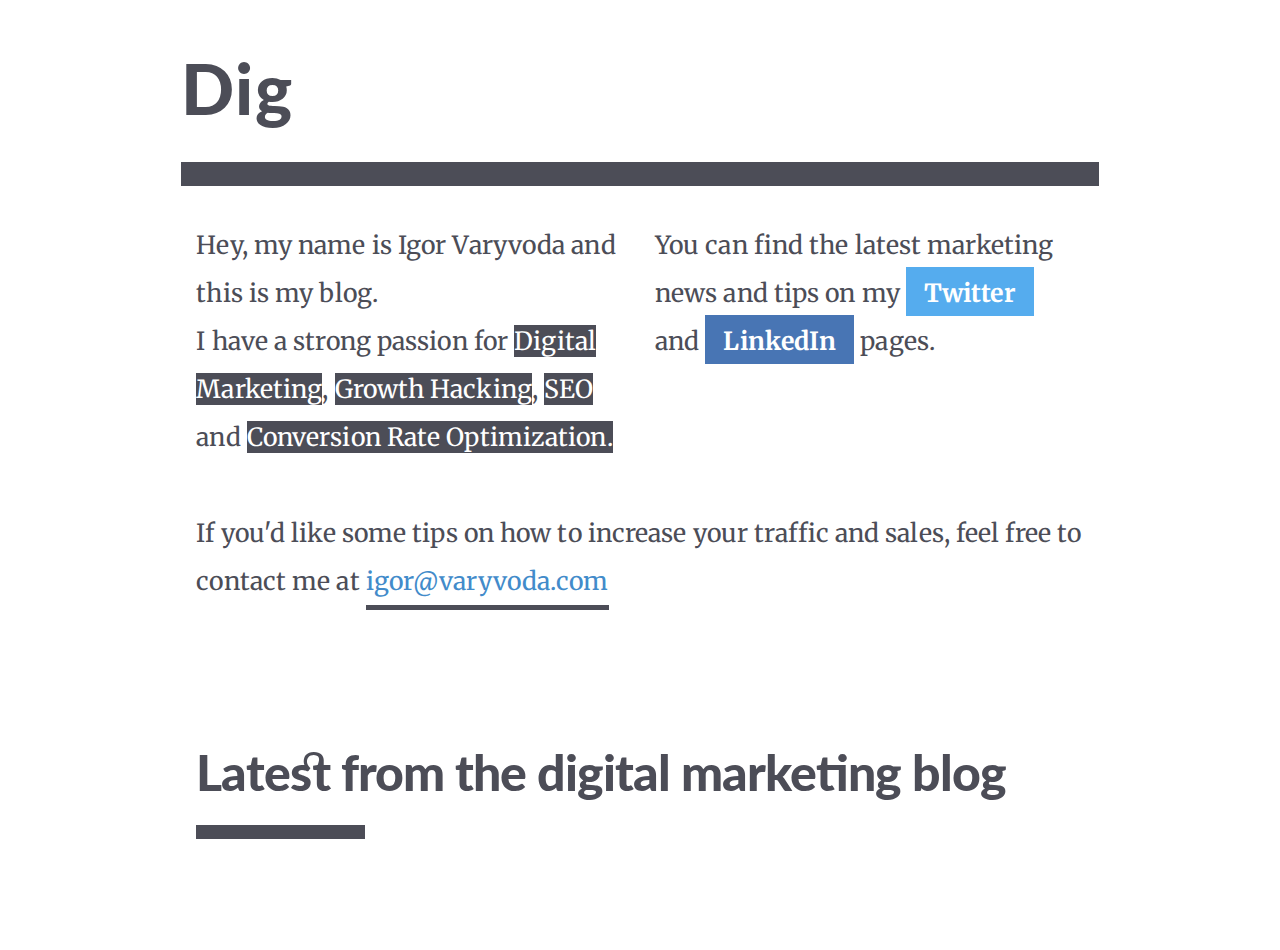
<file: index.html>
<head>
	<meta charset="utf-8">
	<meta http-equiv="X-UA-Compatible" content="IE=edge">

	<title>Digital Marketing Essentials</title>
	<meta name="description" content="Thoughts, stories and ideas.">

	<meta name="HandheldFriendly" content="True">
	<meta name="viewport" content="width=device-width, initial-scale=1.0">

	<link rel="shortcut icon" href="assets/images/favicon.ico?v=bb8ab75943">
	<link rel="apple-touch-icon" sizes="57x57" href="assets/images/icon-57.png?v=bb8ab75943">
	<link rel="apple-touch-icon" sizes="72x72" href="assets/images/icon-72.png?v=bb8ab75943">
	<link rel="apple-touch-icon" sizes="114x114" href="assets/images/icon-114.png?v=bb8ab75943">
	<link rel="apple-touch-icon" sizes="144x144" href="assets/images/icon-144.png?v=bb8ab75943">

	<script src="https://ajax.googleapis.com/ajax/libs/jquery/2.1.3/jquery.min.js"></script>
	<link rel="stylesheet" type="text/css" href="assets/css/screen.css?v=bb8ab75943">
	<link rel="stylesheet" type="text/css" href="assets/css/style-custom.css?v=bb8ab75943">
	<link rel="stylesheet" href="http://cdnjs.cloudflare.com/ajax/libs/animate.css/3.2.0/animate.min.css">
	<link href="http://fonts.googleapis.com/css?family=Lato:300,400,700,900&amp;subset=latin,latin-ext" rel="stylesheet" type="text/css">
	<link href="http://fonts.googleapis.com/css?family=Merriweather:300,400,900,700&amp;subset=latin,latin-ext" rel="stylesheet" type="text/css">
	<link rel="canonical" href="http://varyvoda.com/">
    <meta name="referrer" content="origin">
    
    <meta property="og:site_name" content="Digital Marketing Essentials">
    <meta property="og:type" content="website">
    <meta property="og:title" content="Digital Marketing Essentials">
    <meta property="og:description" content="Thoughts, stories and ideas.">
    <meta property="og:url" content="http://varyvoda.com/">
    
    <meta name="twitter:card" content="summary">
    <meta name="twitter:title" content="Digital Marketing Essentials">
    <meta name="twitter:description" content="Thoughts, stories and ideas.">
    <meta name="twitter:url" content="http://varyvoda.com/">
    
    <script type="application/ld+json">
{
    "@context": "http://schema.org",
    "@type": "Website",
    "publisher": "Digital Marketing Essentials",
    "url": "http://varyvoda.com/",
    "description": "Thoughts, stories and ideas."
}
    </script>

    <meta name="generator" content="Ghost 0.7">
    <link rel="alternate" type="application/rss+xml" title="Digital Marketing Essentials" href="http://varyvoda.com/rss/">
</head>

<body class="home-template">
	<!--[if lt IE 10]>
		<p class="browsehappy">You are using an <strong>outdated</strong> browser. Please <a href="http://browsehappy.com/">upgrade your browser</a> to improve your experience.</p>
	<![endif]-->

	
<div class="container-fluid content fadeIn animated">
	<div class="row">
		<div class="col-lg-12">
			<div class="title-container">
				<h1 class="fadeInDown animated title"></h1>
			</div><!-- /.title -->

			<hr>

			<div class="col-lg-6 padding-right left-column">
				<p>Hey, my name is Igor Varyvoda and this is my blog. <br>I have a strong passion for  <a class="dark" href="tag/digital-marketing/">Digital Marketing</a>, <a class="dark" href="tag/growth-hacking">Growth Hacking</a>, <a class="dark" href="tag/seo/">SEO</a> and <a href="tag/cro/" class="dark">Conversion Rate Optimization.</a></p>
			</div><!-- /.col -->

			<div class="col-lg-6 padding-left right-column">
				<p>You can find the latest marketing news and tips on my <a href="http://twitter.com/chestyle" target="_blank" class="button twitter">Twitter</a> and <a href="https://www.linkedin.com/in/igorvaryvoda" target="_blank" class="button linkedin">LinkedIn</a> pages.</p>
			</div><!-- /.col -->

			<div class="col-lg-12 full-column">
				<p><br>If you'd like some tips on how to increase your traffic and sales, feel free to contact me at  <span class="button underline"><a href="mailto:igor@varyvoda.com">igor@varyvoda.com</a></span></p>
			</div><!-- /.col -->

			<div class="col-lg-12">
				<h2>Latest from the digital marketing blog</h2>
				<hr class="tiny">
			</div><!-- /.col -->
		</div><!-- /.col -->
	</div><!-- /.row -->
</div><!-- /.featured-top -->

<main id="content" class="work" role="main">
	<div class="col-sm-12 no-padding">
			</div><!-- /.col -->
</main>

<script>
	$(function(){
		$(".title").typed({
			strings: ["Digital Marketing Essentials"],
			typeSpeed: 80,
			showCursor: false,
			startDelay: 600
		});
	});
</script>


	

	<!-- Google Analytics -->
	<script>
	(function(i,s,o,g,r,a,m){i['GoogleAnalyticsObject']=r;i[r]=i[r]||function(){
	(i[r].q=i[r].q||[]).push(arguments)},i[r].l=1*new Date();a=s.createElement(o),
	m=s.getElementsByTagName(o)[0];a.async=1;a.src=g;m.parentNode.insertBefore(a,m)
	})(window,document,'script','//www.google-analytics.com/analytics.js','ga');

	ga('create', 'UA-33572265-1', 'auto');
	ga('send', 'pageview');

	</script>
	<!-- End Google Analytics -->

	<script type="text/javascript" src="assets/js/jquery.fitvids.js?v=bb8ab75943"></script>
	<script type="text/javascript" src="assets/js/index.js?v=bb8ab75943"></script>
	<script type="text/javascript" src="assets/js/typed.js?v=bb8ab75943"></script>

</body>
</file>
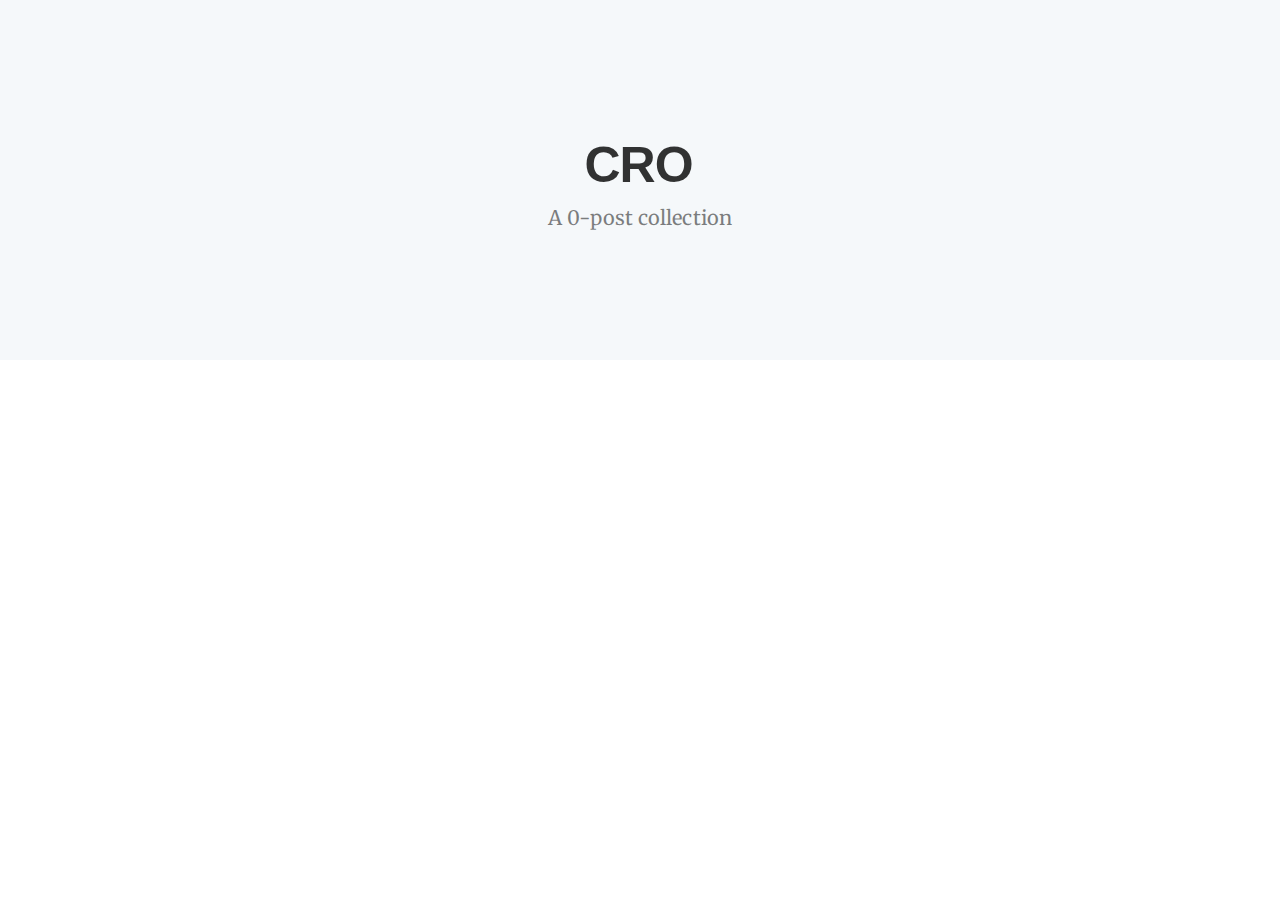
<file: tag/cro/index.html>
<head>
	<meta charset="utf-8">
	<meta http-equiv="X-UA-Compatible" content="IE=edge">

	<title>Conversion Rate Optimization For Beginnners</title>
	<meta name="description" content="">

	<meta name="HandheldFriendly" content="True">
	<meta name="viewport" content="width=device-width, initial-scale=1.0">

	<link rel="shortcut icon" href="../../assets/images/favicon.ico?v=bb8ab75943">
	<link rel="apple-touch-icon" sizes="57x57" href="../../assets/images/icon-57.png?v=bb8ab75943">
	<link rel="apple-touch-icon" sizes="72x72" href="../../assets/images/icon-72.png?v=bb8ab75943">
	<link rel="apple-touch-icon" sizes="114x114" href="../../assets/images/icon-114.png?v=bb8ab75943">
	<link rel="apple-touch-icon" sizes="144x144" href="../../assets/images/icon-144.png?v=bb8ab75943">

	<script src="https://ajax.googleapis.com/ajax/libs/jquery/2.1.3/jquery.min.js"></script>
	<link rel="stylesheet" type="text/css" href="../../assets/css/screen.css?v=bb8ab75943">
	<link rel="stylesheet" type="text/css" href="../../assets/css/style-custom.css?v=bb8ab75943">
	<link rel="stylesheet" href="http://cdnjs.cloudflare.com/ajax/libs/animate.css/3.2.0/animate.min.css">
	<link href="http://fonts.googleapis.com/css?family=Lato:300,400,700,900&amp;subset=latin,latin-ext" rel="stylesheet" type="text/css">
	<link href="http://fonts.googleapis.com/css?family=Merriweather:300,400,900,700&amp;subset=latin,latin-ext" rel="stylesheet" type="text/css">
	<link rel="canonical" href="http://varyvoda.com/tag/cro/">
    <meta name="referrer" content="origin">
    
    <meta property="og:site_name" content="Digital Marketing Essentials">
    <meta property="og:type" content="website">
    <meta property="og:title" content="Conversion Rate Optimization For Beginnners">
    <meta property="og:url" content="http://varyvoda.com/tag/cro/">
    
    <meta name="twitter:card" content="summary">
    <meta name="twitter:title" content="Conversion Rate Optimization For Beginnners">
    <meta name="twitter:url" content="http://varyvoda.com/tag/cro/">
    
    <script type="application/ld+json">
{
    "@context": "http://schema.org",
    "@type": "Series",
    "publisher": "Digital Marketing Essentials",
    "url": "http://varyvoda.com/tag/cro/",
    "name": "CRO"
}
    </script>

    <meta name="generator" content="Ghost 0.7">
    <link rel="alternate" type="application/rss+xml" title="Digital Marketing Essentials" href="http://varyvoda.com/rss/">
</head>

<body class="tag-template tag-cro">
	<!--[if lt IE 10]>
		<p class="browsehappy">You are using an <strong>outdated</strong> browser. Please <a href="http://browsehappy.com/">upgrade your browser</a> to improve your experience.</p>
	<![endif]-->

	
<header class="main-header tag-head no-cover">
    <nav class="main-nav overlay clearfix">
        <a class="back-button icon-arrow-left" href="http://varyvoda.com">Home</a>
        <a class="subscribe-button icon-feed" href="http://varyvoda.com/tag/cro/rss/">CRO</a>
    </nav>
    <div class="vertical">
        <div class="main-header-content inner">
            <h1 class="page-title">CRO</h1>
            <h2 class="page-description">
                    A 0-post collection
            </h2>
        </div>
    </div>
</header>

<main class="content" role="main">

    
</main>


	

	<!-- Google Analytics -->
	<script>
	(function(i,s,o,g,r,a,m){i['GoogleAnalyticsObject']=r;i[r]=i[r]||function(){
	(i[r].q=i[r].q||[]).push(arguments)},i[r].l=1*new Date();a=s.createElement(o),
	m=s.getElementsByTagName(o)[0];a.async=1;a.src=g;m.parentNode.insertBefore(a,m)
	})(window,document,'script','//www.google-analytics.com/analytics.js','ga');

	ga('create', 'UA-33572265-1', 'auto');
	ga('send', 'pageview');

	</script>
	<!-- End Google Analytics -->

	<script type="text/javascript" src="../../assets/js/jquery.fitvids.js?v=bb8ab75943"></script>
	<script type="text/javascript" src="../../assets/js/index.js?v=bb8ab75943"></script>
	<script type="text/javascript" src="../../assets/js/typed.js?v=bb8ab75943"></script>

</body>
</file>
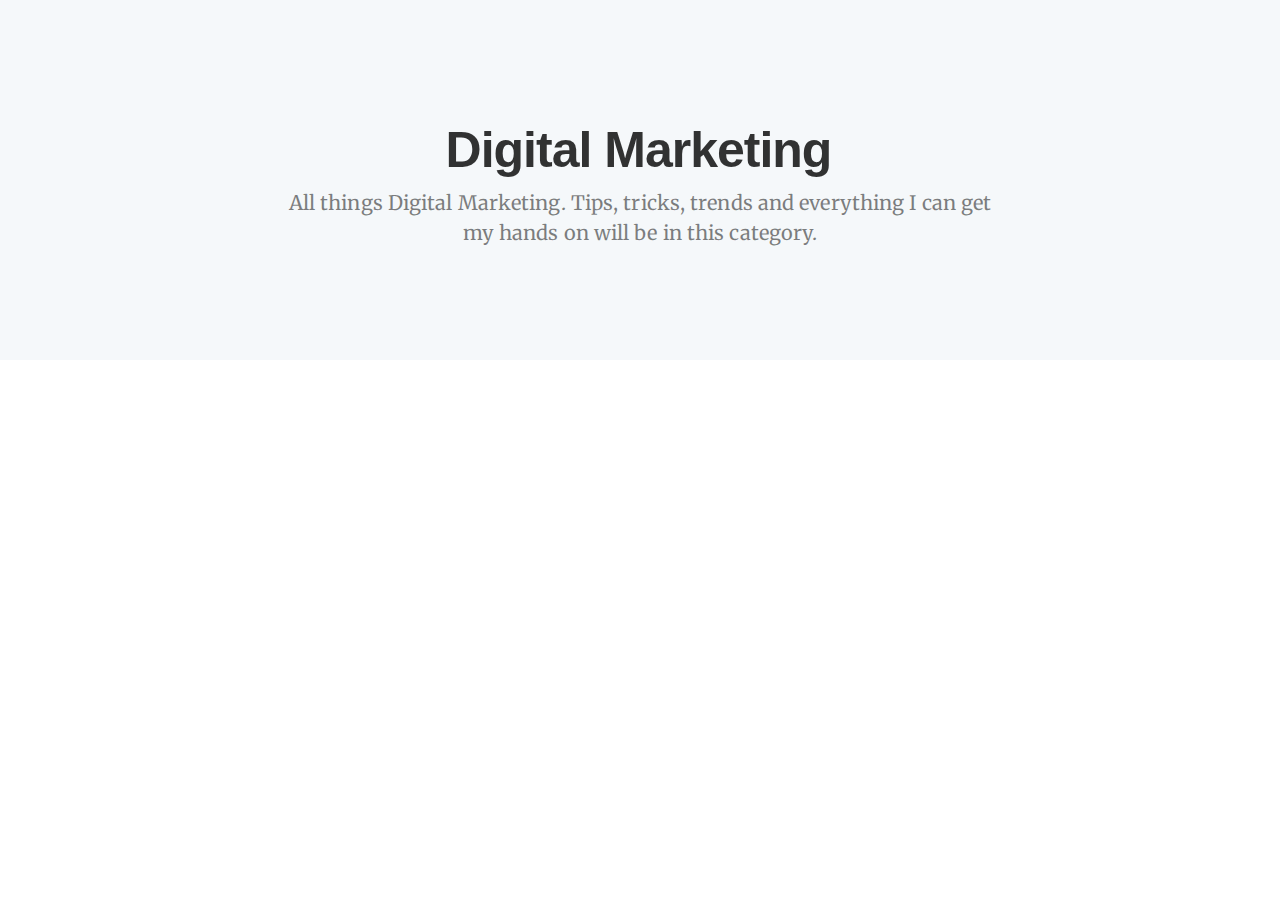
<file: tag/digital-marketing/index.html>
<head>
	<meta charset="utf-8">
	<meta http-equiv="X-UA-Compatible" content="IE=edge">

	<title>Digital Marketing Posts</title>
	<meta name="description" content="">

	<meta name="HandheldFriendly" content="True">
	<meta name="viewport" content="width=device-width, initial-scale=1.0">

	<link rel="shortcut icon" href="../../assets/images/favicon.ico?v=bb8ab75943">
	<link rel="apple-touch-icon" sizes="57x57" href="../../assets/images/icon-57.png?v=bb8ab75943">
	<link rel="apple-touch-icon" sizes="72x72" href="../../assets/images/icon-72.png?v=bb8ab75943">
	<link rel="apple-touch-icon" sizes="114x114" href="../../assets/images/icon-114.png?v=bb8ab75943">
	<link rel="apple-touch-icon" sizes="144x144" href="../../assets/images/icon-144.png?v=bb8ab75943">

	<script src="https://ajax.googleapis.com/ajax/libs/jquery/2.1.3/jquery.min.js"></script>
	<link rel="stylesheet" type="text/css" href="../../assets/css/screen.css?v=bb8ab75943">
	<link rel="stylesheet" type="text/css" href="../../assets/css/style-custom.css?v=bb8ab75943">
	<link rel="stylesheet" href="http://cdnjs.cloudflare.com/ajax/libs/animate.css/3.2.0/animate.min.css">
	<link href="http://fonts.googleapis.com/css?family=Lato:300,400,700,900&amp;subset=latin,latin-ext" rel="stylesheet" type="text/css">
	<link href="http://fonts.googleapis.com/css?family=Merriweather:300,400,900,700&amp;subset=latin,latin-ext" rel="stylesheet" type="text/css">
	<link rel="canonical" href="http://varyvoda.com/tag/digital-marketing/">
    <meta name="referrer" content="origin">
    
    <meta property="og:site_name" content="Digital Marketing Essentials">
    <meta property="og:type" content="website">
    <meta property="og:title" content="Digital Marketing Posts">
    <meta property="og:description" content="All things Digital Marketing. Tips, tricks, trends and everything I can get my hands on will be in this category.">
    <meta property="og:url" content="http://varyvoda.com/tag/digital-marketing/">
    
    <meta name="twitter:card" content="summary">
    <meta name="twitter:title" content="Digital Marketing Posts">
    <meta name="twitter:description" content="All things Digital Marketing. Tips, tricks, trends and everything I can get my hands on will be in this category.">
    <meta name="twitter:url" content="http://varyvoda.com/tag/digital-marketing/">
    
    <script type="application/ld+json">
{
    "@context": "http://schema.org",
    "@type": "Series",
    "publisher": "Digital Marketing Essentials",
    "url": "http://varyvoda.com/tag/digital-marketing/",
    "name": "Digital Marketing",
    "description": "All things Digital Marketing. Tips, tricks, trends and everything I can get my hands on will be in this category."
}
    </script>

    <meta name="generator" content="Ghost 0.7">
    <link rel="alternate" type="application/rss+xml" title="Digital Marketing Essentials" href="http://varyvoda.com/rss/">
</head>

<body class="tag-template tag-digital-marketing">
	<!--[if lt IE 10]>
		<p class="browsehappy">You are using an <strong>outdated</strong> browser. Please <a href="http://browsehappy.com/">upgrade your browser</a> to improve your experience.</p>
	<![endif]-->

	
<header class="main-header tag-head no-cover">
    <nav class="main-nav overlay clearfix">
        <a class="back-button icon-arrow-left" href="http://varyvoda.com">Home</a>
        <a class="subscribe-button icon-feed" href="http://varyvoda.com/tag/digital-marketing/rss/">Digital Marketing</a>
    </nav>
    <div class="vertical">
        <div class="main-header-content inner">
            <h1 class="page-title">Digital Marketing</h1>
            <h2 class="page-description">
                    All things Digital Marketing. Tips, tricks, trends and everything I can get my hands on will be in this category.
            </h2>
        </div>
    </div>
</header>

<main class="content" role="main">

    
</main>


	

	<!-- Google Analytics -->
	<script>
	(function(i,s,o,g,r,a,m){i['GoogleAnalyticsObject']=r;i[r]=i[r]||function(){
	(i[r].q=i[r].q||[]).push(arguments)},i[r].l=1*new Date();a=s.createElement(o),
	m=s.getElementsByTagName(o)[0];a.async=1;a.src=g;m.parentNode.insertBefore(a,m)
	})(window,document,'script','//www.google-analytics.com/analytics.js','ga');

	ga('create', 'UA-33572265-1', 'auto');
	ga('send', 'pageview');

	</script>
	<!-- End Google Analytics -->

	<script type="text/javascript" src="../../assets/js/jquery.fitvids.js?v=bb8ab75943"></script>
	<script type="text/javascript" src="../../assets/js/index.js?v=bb8ab75943"></script>
	<script type="text/javascript" src="../../assets/js/typed.js?v=bb8ab75943"></script>

</body>
</file>
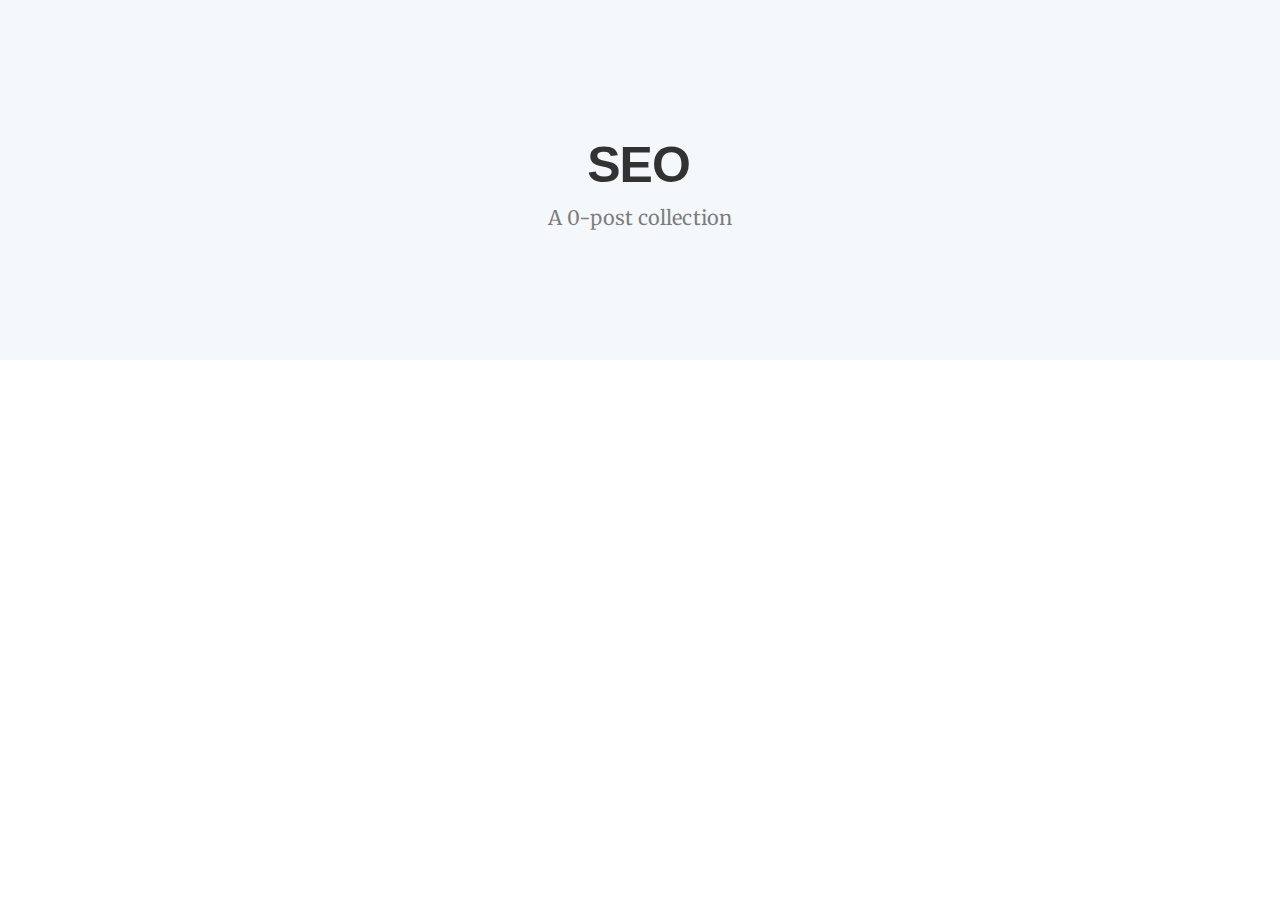
<file: tag/seo/index.html>
<head>
	<meta charset="utf-8">
	<meta http-equiv="X-UA-Compatible" content="IE=edge">

	<title>SEO tips and tricks for beginners</title>
	<meta name="description" content="Generate thousands of organic visitors in no time.">

	<meta name="HandheldFriendly" content="True">
	<meta name="viewport" content="width=device-width, initial-scale=1.0">

	<link rel="shortcut icon" href="../../assets/images/favicon.ico?v=bb8ab75943">
	<link rel="apple-touch-icon" sizes="57x57" href="../../assets/images/icon-57.png?v=bb8ab75943">
	<link rel="apple-touch-icon" sizes="72x72" href="../../assets/images/icon-72.png?v=bb8ab75943">
	<link rel="apple-touch-icon" sizes="114x114" href="../../assets/images/icon-114.png?v=bb8ab75943">
	<link rel="apple-touch-icon" sizes="144x144" href="../../assets/images/icon-144.png?v=bb8ab75943">

	<script src="https://ajax.googleapis.com/ajax/libs/jquery/2.1.3/jquery.min.js"></script>
	<link rel="stylesheet" type="text/css" href="../../assets/css/screen.css?v=bb8ab75943">
	<link rel="stylesheet" type="text/css" href="../../assets/css/style-custom.css?v=bb8ab75943">
	<link rel="stylesheet" href="http://cdnjs.cloudflare.com/ajax/libs/animate.css/3.2.0/animate.min.css">
	<link href="http://fonts.googleapis.com/css?family=Lato:300,400,700,900&amp;subset=latin,latin-ext" rel="stylesheet" type="text/css">
	<link href="http://fonts.googleapis.com/css?family=Merriweather:300,400,900,700&amp;subset=latin,latin-ext" rel="stylesheet" type="text/css">
	<link rel="canonical" href="http://varyvoda.com/tag/seo/">
    <meta name="referrer" content="origin">
    
    <meta property="og:site_name" content="Digital Marketing Essentials">
    <meta property="og:type" content="website">
    <meta property="og:title" content="SEO tips and tricks for beginners">
    <meta property="og:description" content="Generate thousands of organic visitors in no time.">
    <meta property="og:url" content="http://varyvoda.com/tag/seo/">
    
    <meta name="twitter:card" content="summary">
    <meta name="twitter:title" content="SEO tips and tricks for beginners">
    <meta name="twitter:description" content="Generate thousands of organic visitors in no time.">
    <meta name="twitter:url" content="http://varyvoda.com/tag/seo/">
    
    <script type="application/ld+json">
{
    "@context": "http://schema.org",
    "@type": "Series",
    "publisher": "Digital Marketing Essentials",
    "url": "http://varyvoda.com/tag/seo/",
    "name": "SEO",
    "description": "Generate thousands of organic visitors in no time."
}
    </script>

    <meta name="generator" content="Ghost 0.7">
    <link rel="alternate" type="application/rss+xml" title="Digital Marketing Essentials" href="http://varyvoda.com/rss/">
</head>

<body class="tag-template tag-seo">
	<!--[if lt IE 10]>
		<p class="browsehappy">You are using an <strong>outdated</strong> browser. Please <a href="http://browsehappy.com/">upgrade your browser</a> to improve your experience.</p>
	<![endif]-->

	
<header class="main-header tag-head no-cover">
    <nav class="main-nav overlay clearfix">
        <a class="back-button icon-arrow-left" href="http://varyvoda.com">Home</a>
        <a class="subscribe-button icon-feed" href="http://varyvoda.com/tag/seo/rss/">SEO</a>
    </nav>
    <div class="vertical">
        <div class="main-header-content inner">
            <h1 class="page-title">SEO</h1>
            <h2 class="page-description">
                    A 0-post collection
            </h2>
        </div>
    </div>
</header>

<main class="content" role="main">

    
</main>


	

	<!-- Google Analytics -->
	<script>
	(function(i,s,o,g,r,a,m){i['GoogleAnalyticsObject']=r;i[r]=i[r]||function(){
	(i[r].q=i[r].q||[]).push(arguments)},i[r].l=1*new Date();a=s.createElement(o),
	m=s.getElementsByTagName(o)[0];a.async=1;a.src=g;m.parentNode.insertBefore(a,m)
	})(window,document,'script','//www.google-analytics.com/analytics.js','ga');

	ga('create', 'UA-33572265-1', 'auto');
	ga('send', 'pageview');

	</script>
	<!-- End Google Analytics -->

	<script type="text/javascript" src="../../assets/js/jquery.fitvids.js?v=bb8ab75943"></script>
	<script type="text/javascript" src="../../assets/js/index.js?v=bb8ab75943"></script>
	<script type="text/javascript" src="../../assets/js/typed.js?v=bb8ab75943"></script>

</body>
</file>
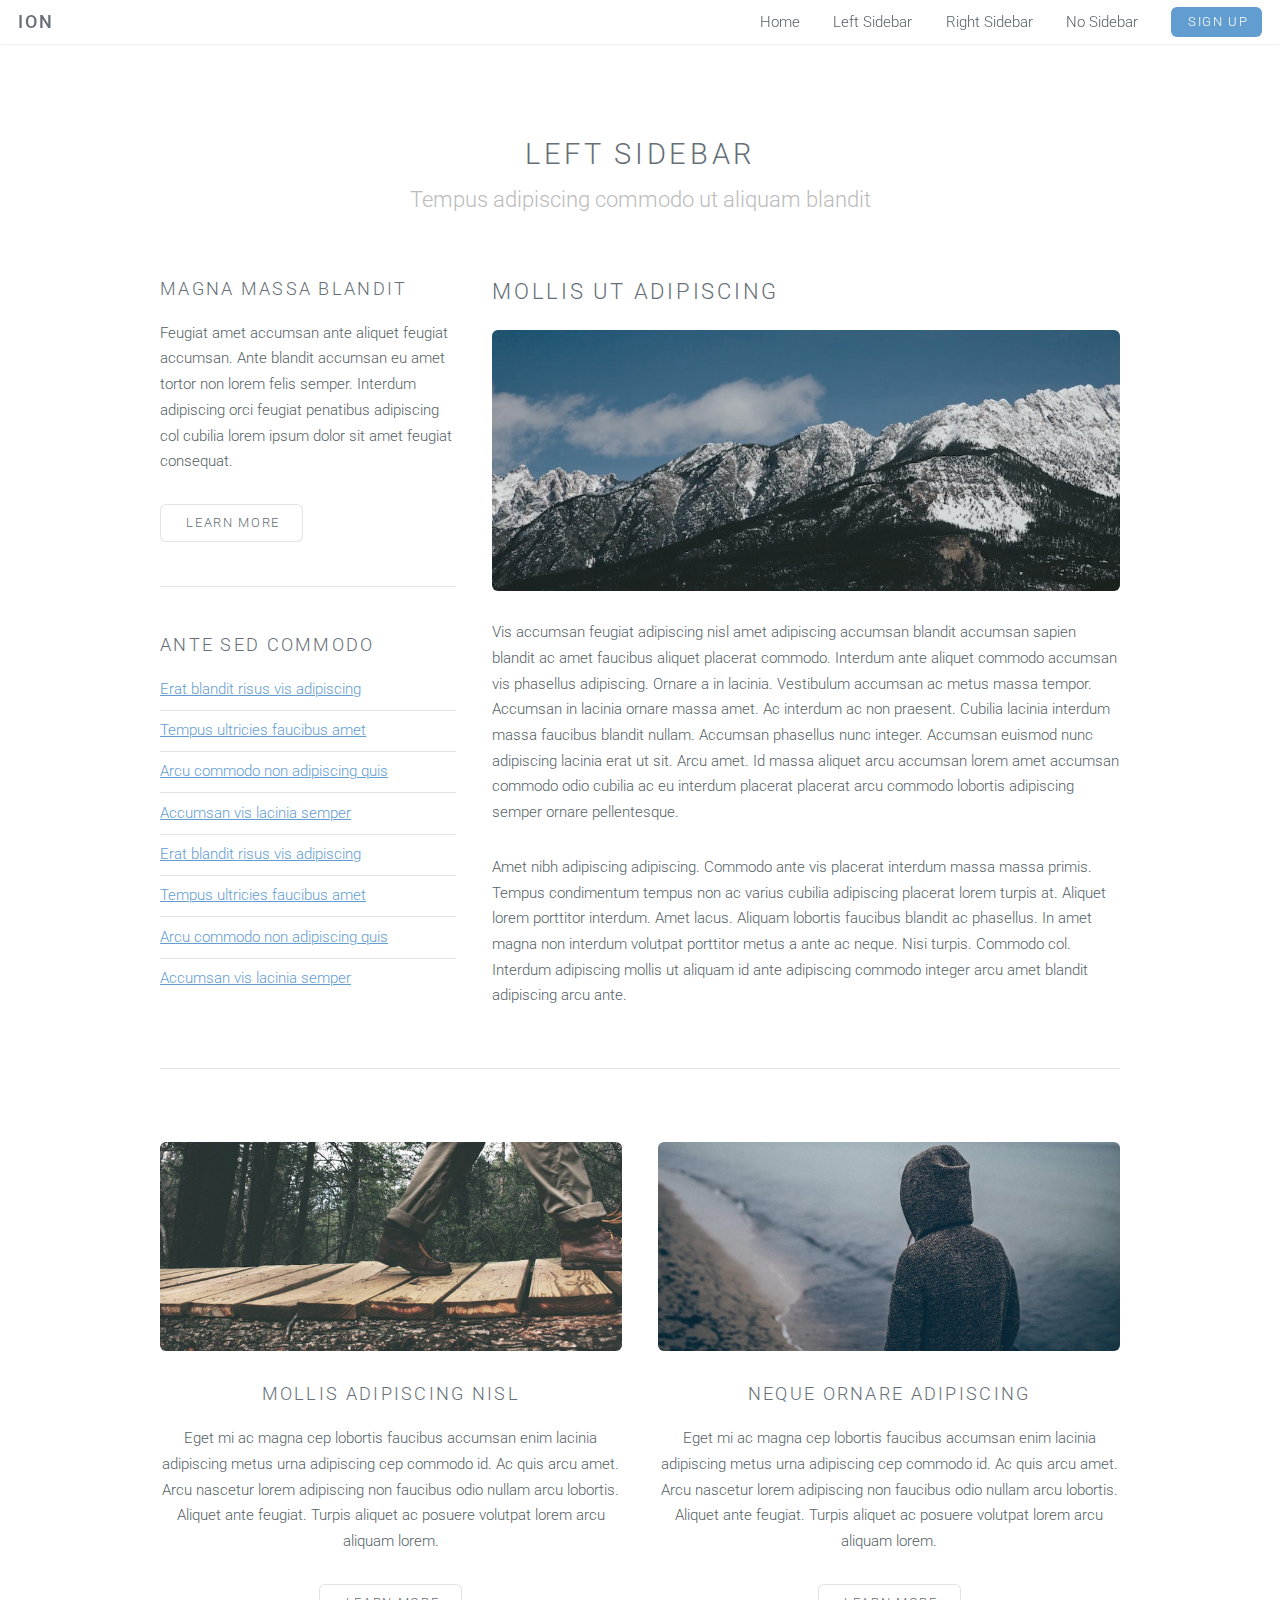
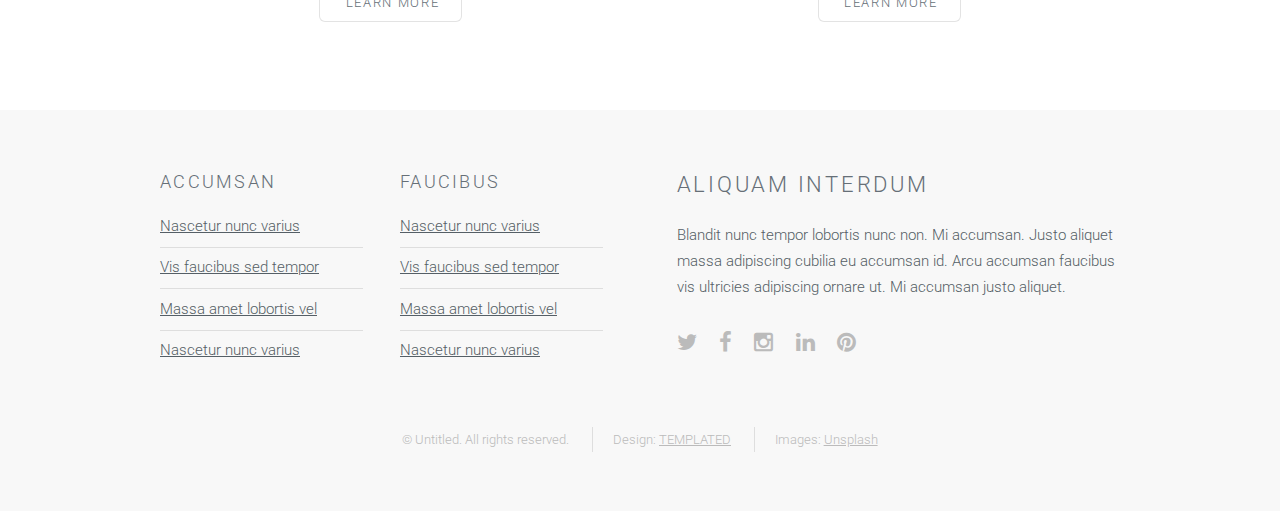
<file: left-sidebar.html>
<!DOCTYPE HTML>
<!--
	Ion by TEMPLATED
	templated.co @templatedco
	Released for free under the Creative Commons Attribution 3.0 license (templated.co/license)
-->
<html>
	<head>
		<title>Left Sidebar - Ion by TEMPLATED</title>
		<meta http-equiv="content-type" content="text/html; charset=utf-8" />
		<meta name="description" content="" />
		<meta name="keywords" content="" />
		<!--[if lte IE 8]><script src="js/html5shiv.js"></script><![endif]-->
		<script src="js/jquery.min.js"></script>
		<script src="js/skel.min.js"></script>
		<script src="js/skel-layers.min.js"></script>
		<script src="js/init.js"></script>
		<noscript>
			<link rel="stylesheet" href="css/skel.css" />
			<link rel="stylesheet" href="css/style.css" />
			<link rel="stylesheet" href="css/style-xlarge.css" />
		</noscript>
	</head>
	<body id="top">

		<!-- Header -->
			<header id="header" class="skel-layers-fixed">
				<h1><a href="#">Ion</a></h1>
				<nav id="nav">
					<ul>
						<li><a href="index.html">Home</a></li>
						<li><a href="left-sidebar.html">Left Sidebar</a></li>
						<li><a href="right-sidebar.html">Right Sidebar</a></li>
						<li><a href="no-sidebar.html">No Sidebar</a></li>
						<li><a href="#" class="button special">Sign Up</a></li>
					</ul>
				</nav>
			</header>

		<!-- Main -->
			<section id="main" class="wrapper style1">
				<header class="major">
					<h2>Left Sidebar</h2>
					<p>Tempus adipiscing commodo ut aliquam blandit</p>
				</header>
				<div class="container">
					<div class="row">
						<div class="4u">
							<section>
								<h3>Magna massa blandit</h3>
								<p>Feugiat amet accumsan ante aliquet feugiat accumsan. Ante blandit accumsan eu amet tortor non lorem felis semper. Interdum adipiscing orci feugiat penatibus adipiscing col cubilia lorem ipsum dolor sit amet feugiat consequat.</p>
								<ul class="actions">
									<li><a href="#" class="button alt">Learn More</a></li>
								</ul>
							</section>
							<hr />
							<section>
								<h3>Ante sed commodo</h3>
								<ul class="alt">
									<li><a href="#">Erat blandit risus vis adipiscing</a></li>
									<li><a href="#">Tempus ultricies faucibus amet</a></li>
									<li><a href="#">Arcu commodo non adipiscing quis</a></li>
									<li><a href="#">Accumsan vis lacinia semper</a></li>
									<li><a href="#">Erat blandit risus vis adipiscing</a></li>
									<li><a href="#">Tempus ultricies faucibus amet</a></li>
									<li><a href="#">Arcu commodo non adipiscing quis</a></li>
									<li><a href="#">Accumsan vis lacinia semper</a></li>
								</ul>
							</section>
						</div>
						<div class="8u skel-cell-important">
							<section>
								<h2>Mollis ut adipiscing</h2>
								<a href="#" class="image fit"><img src="images/pic03.jpg" alt="" /></a>
								<p>Vis accumsan feugiat adipiscing nisl amet adipiscing accumsan blandit accumsan sapien blandit ac amet faucibus aliquet placerat commodo. Interdum ante aliquet commodo accumsan vis phasellus adipiscing. Ornare a in lacinia. Vestibulum accumsan ac metus massa tempor. Accumsan in lacinia ornare massa amet. Ac interdum ac non praesent. Cubilia lacinia interdum massa faucibus blandit nullam. Accumsan phasellus nunc integer. Accumsan euismod nunc adipiscing lacinia erat ut sit. Arcu amet. Id massa aliquet arcu accumsan lorem amet accumsan commodo odio cubilia ac eu interdum placerat placerat arcu commodo lobortis adipiscing semper ornare pellentesque.</p>
								<p>Amet nibh adipiscing adipiscing. Commodo ante vis placerat interdum massa massa primis. Tempus condimentum tempus non ac varius cubilia adipiscing placerat lorem turpis at. Aliquet lorem porttitor interdum. Amet lacus. Aliquam lobortis faucibus blandit ac phasellus. In amet magna non interdum volutpat porttitor metus a ante ac neque. Nisi turpis. Commodo col. Interdum adipiscing mollis ut aliquam id ante adipiscing commodo integer arcu amet blandit adipiscing arcu ante.</p>
							</section>
						</div>
					</div>
					<hr class="major" />
					<div class="row">
						<div class="6u">
							<section class="special">
								<a href="#" class="image fit"><img src="images/pic01.jpg" alt="" /></a>
								<h3>Mollis adipiscing nisl</h3>
								<p>Eget mi ac magna cep lobortis faucibus accumsan enim lacinia adipiscing metus urna adipiscing cep commodo id. Ac quis arcu amet. Arcu nascetur lorem adipiscing non faucibus odio nullam arcu lobortis. Aliquet ante feugiat. Turpis aliquet ac posuere volutpat lorem arcu aliquam lorem.</p>
								<ul class="actions">
									<li><a href="#" class="button alt">Learn More</a></li>
								</ul>
							</section>
						</div>
						<div class="6u">
							<section class="special">
								<a href="#" class="image fit"><img src="images/pic02.jpg" alt="" /></a>
								<h3>Neque ornare adipiscing</h3>
								<p>Eget mi ac magna cep lobortis faucibus accumsan enim lacinia adipiscing metus urna adipiscing cep commodo id. Ac quis arcu amet. Arcu nascetur lorem adipiscing non faucibus odio nullam arcu lobortis. Aliquet ante feugiat. Turpis aliquet ac posuere volutpat lorem arcu aliquam lorem.</p>
								<ul class="actions">
									<li><a href="#" class="button alt">Learn More</a></li>
								</ul>
							</section>
						</div>
					</div>
				</div>
			</section>

		<!-- Footer -->
			<footer id="footer">
				<div class="container">
					<div class="row double">
						<div class="6u">
							<div class="row collapse-at-2">
								<div class="6u">
									<h3>Accumsan</h3>
									<ul class="alt">
										<li><a href="#">Nascetur nunc varius</a></li>
										<li><a href="#">Vis faucibus sed tempor</a></li>
										<li><a href="#">Massa amet lobortis vel</a></li>
										<li><a href="#">Nascetur nunc varius</a></li>
									</ul>
								</div>
								<div class="6u">
									<h3>Faucibus</h3>
									<ul class="alt">
										<li><a href="#">Nascetur nunc varius</a></li>
										<li><a href="#">Vis faucibus sed tempor</a></li>
										<li><a href="#">Massa amet lobortis vel</a></li>
										<li><a href="#">Nascetur nunc varius</a></li>
									</ul>
								</div>
							</div>
						</div>
						<div class="6u">
							<h2>Aliquam Interdum</h2>
							<p>Blandit nunc tempor lobortis nunc non. Mi accumsan. Justo aliquet massa adipiscing cubilia eu accumsan id. Arcu accumsan faucibus vis ultricies adipiscing ornare ut. Mi accumsan justo aliquet.</p>
							<ul class="icons">
								<li><a href="#" class="icon fa-twitter"><span class="label">Twitter</span></a></li>
								<li><a href="#" class="icon fa-facebook"><span class="label">Facebook</span></a></li>
								<li><a href="#" class="icon fa-instagram"><span class="label">Instagram</span></a></li>
								<li><a href="#" class="icon fa-linkedin"><span class="label">LinkedIn</span></a></li>
								<li><a href="#" class="icon fa-pinterest"><span class="label">Pinterest</span></a></li>
							</ul>
						</div>
					</div>
					<ul class="copyright">
						<li>&copy; Untitled. All rights reserved.</li>
						<li>Design: <a href="http://templated.co">TEMPLATED</a></li>
						<li>Images: <a href="http://unsplash.com">Unsplash</a></li>
					</ul>
				</div>
			</footer>

	</body>
</html>
</file>
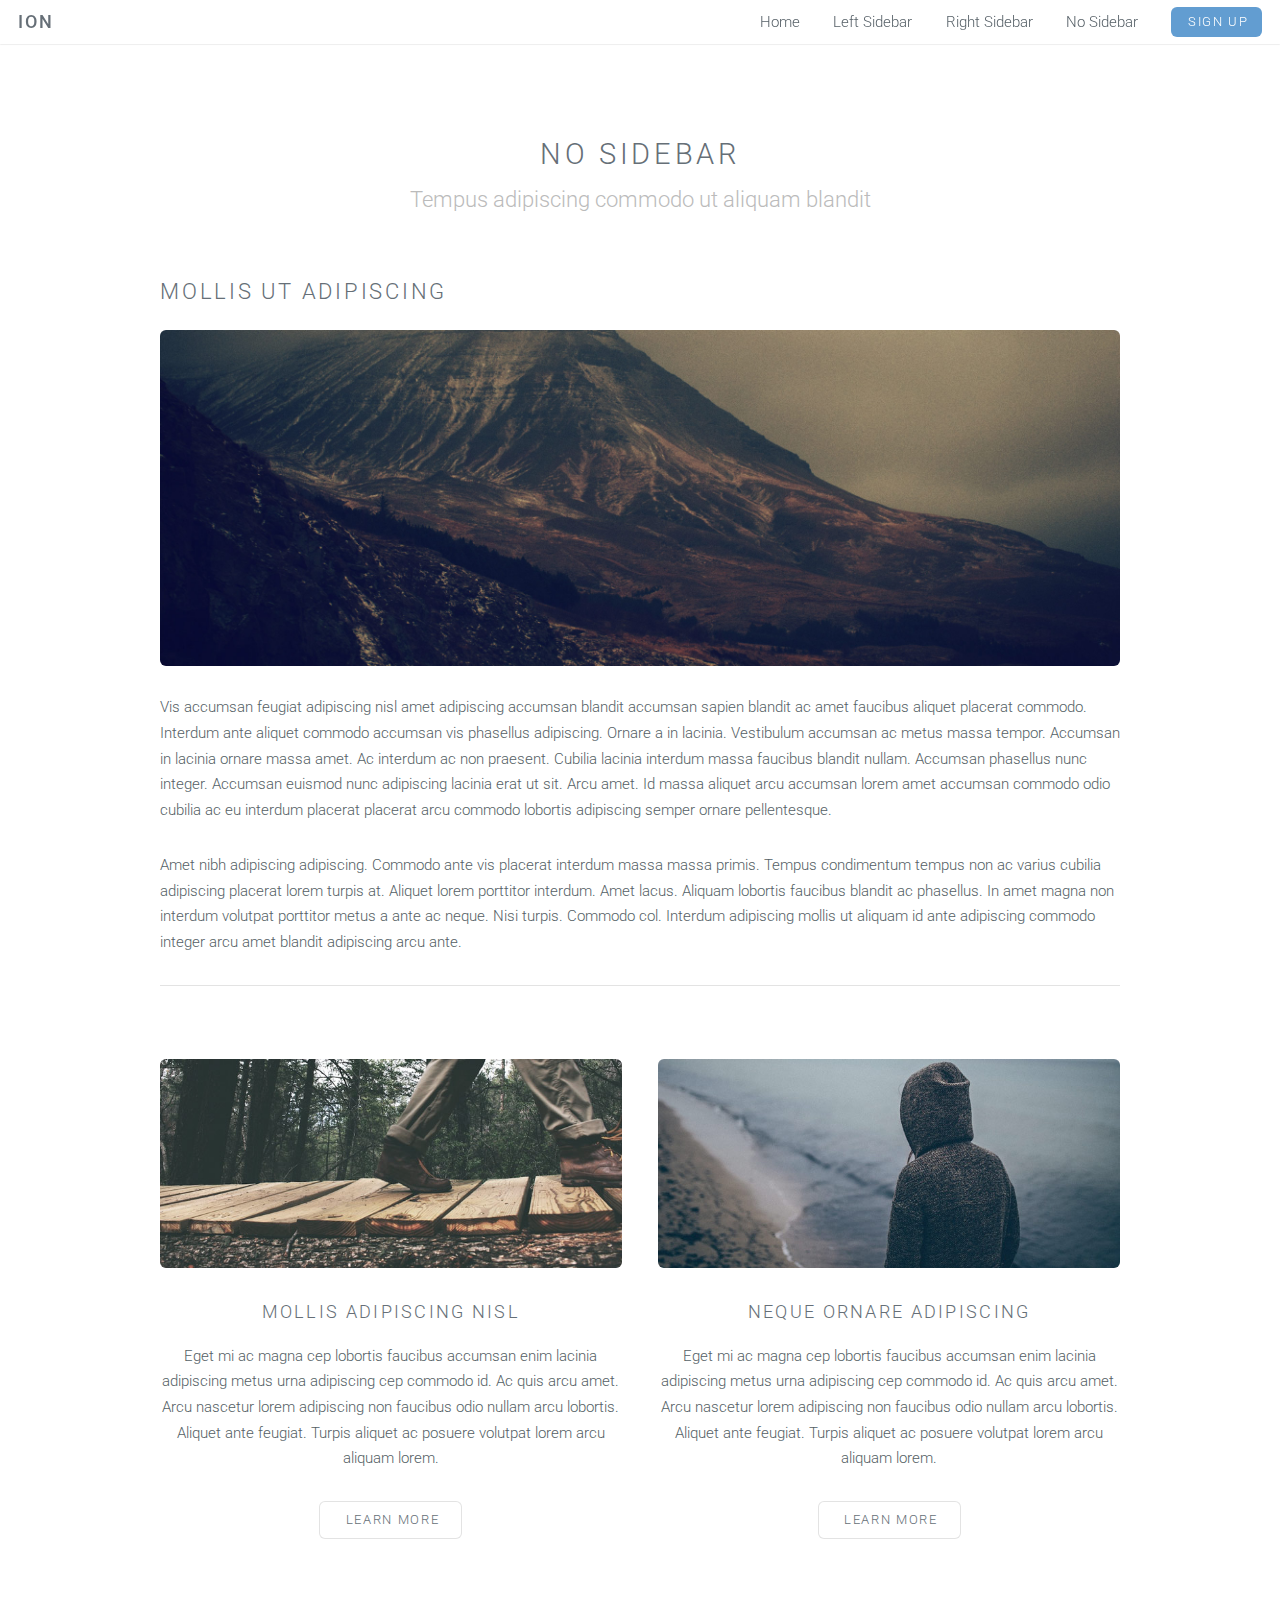
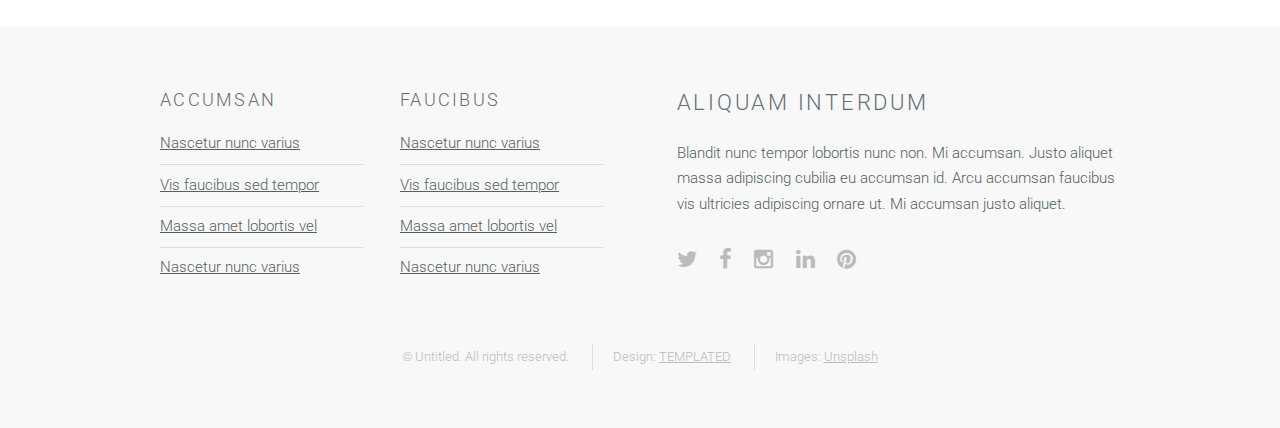
<file: no-sidebar.html>
<!DOCTYPE HTML>
<!--
	Ion by TEMPLATED
	templated.co @templatedco
	Released for free under the Creative Commons Attribution 3.0 license (templated.co/license)
-->
<html>
	<head>
		<title>No Sidebar - Ion by TEMPLATED</title>
		<meta http-equiv="content-type" content="text/html; charset=utf-8" />
		<meta name="description" content="" />
		<meta name="keywords" content="" />
		<!--[if lte IE 8]><script src="js/html5shiv.js"></script><![endif]-->
		<script src="js/jquery.min.js"></script>
		<script src="js/skel.min.js"></script>
		<script src="js/skel-layers.min.js"></script>
		<script src="js/init.js"></script>
		<noscript>
			<link rel="stylesheet" href="css/skel.css" />
			<link rel="stylesheet" href="css/style.css" />
			<link rel="stylesheet" href="css/style-xlarge.css" />
		</noscript>
	</head>
	<body id="top">

		<!-- Header -->
			<header id="header" class="skel-layers-fixed">
				<h1><a href="#">Ion</a></h1>
				<nav id="nav">
					<ul>
						<li><a href="index.html">Home</a></li>
						<li><a href="left-sidebar.html">Left Sidebar</a></li>
						<li><a href="right-sidebar.html">Right Sidebar</a></li>
						<li><a href="no-sidebar.html">No Sidebar</a></li>
						<li><a href="#" class="button special">Sign Up</a></li>
					</ul>
				</nav>
			</header>

		<!-- Main -->
			<section id="main" class="wrapper style1">
				<header class="major">
					<h2>No Sidebar</h2>
					<p>Tempus adipiscing commodo ut aliquam blandit</p>
				</header>
				<div class="container">
					<section>
						<h2>Mollis ut adipiscing</h2>
						<a href="#" class="image fit"><img src="images/banner.jpg" alt="" /></a>
						<p>Vis accumsan feugiat adipiscing nisl amet adipiscing accumsan blandit accumsan sapien blandit ac amet faucibus aliquet placerat commodo. Interdum ante aliquet commodo accumsan vis phasellus adipiscing. Ornare a in lacinia. Vestibulum accumsan ac metus massa tempor. Accumsan in lacinia ornare massa amet. Ac interdum ac non praesent. Cubilia lacinia interdum massa faucibus blandit nullam. Accumsan phasellus nunc integer. Accumsan euismod nunc adipiscing lacinia erat ut sit. Arcu amet. Id massa aliquet arcu accumsan lorem amet accumsan commodo odio cubilia ac eu interdum placerat placerat arcu commodo lobortis adipiscing semper ornare pellentesque.</p>
						<p>Amet nibh adipiscing adipiscing. Commodo ante vis placerat interdum massa massa primis. Tempus condimentum tempus non ac varius cubilia adipiscing placerat lorem turpis at. Aliquet lorem porttitor interdum. Amet lacus. Aliquam lobortis faucibus blandit ac phasellus. In amet magna non interdum volutpat porttitor metus a ante ac neque. Nisi turpis. Commodo col. Interdum adipiscing mollis ut aliquam id ante adipiscing commodo integer arcu amet blandit adipiscing arcu ante.</p>
					</section>
					<hr class="major" />
					<div class="row">
						<div class="6u">
							<section class="special">
								<a href="#" class="image fit"><img src="images/pic01.jpg" alt="" /></a>
								<h3>Mollis adipiscing nisl</h3>
								<p>Eget mi ac magna cep lobortis faucibus accumsan enim lacinia adipiscing metus urna adipiscing cep commodo id. Ac quis arcu amet. Arcu nascetur lorem adipiscing non faucibus odio nullam arcu lobortis. Aliquet ante feugiat. Turpis aliquet ac posuere volutpat lorem arcu aliquam lorem.</p>
								<ul class="actions">
									<li><a href="#" class="button alt">Learn More</a></li>
								</ul>
							</section>
						</div>
						<div class="6u">
							<section class="special">
								<a href="#" class="image fit"><img src="images/pic02.jpg" alt="" /></a>
								<h3>Neque ornare adipiscing</h3>
								<p>Eget mi ac magna cep lobortis faucibus accumsan enim lacinia adipiscing metus urna adipiscing cep commodo id. Ac quis arcu amet. Arcu nascetur lorem adipiscing non faucibus odio nullam arcu lobortis. Aliquet ante feugiat. Turpis aliquet ac posuere volutpat lorem arcu aliquam lorem.</p>
								<ul class="actions">
									<li><a href="#" class="button alt">Learn More</a></li>
								</ul>
							</section>
						</div>
					</div>
				</div>
			</section>

		<!-- Footer -->
			<footer id="footer">
				<div class="container">
					<div class="row double">
						<div class="6u">
							<div class="row collapse-at-2">
								<div class="6u">
									<h3>Accumsan</h3>
									<ul class="alt">
										<li><a href="#">Nascetur nunc varius</a></li>
										<li><a href="#">Vis faucibus sed tempor</a></li>
										<li><a href="#">Massa amet lobortis vel</a></li>
										<li><a href="#">Nascetur nunc varius</a></li>
									</ul>
								</div>
								<div class="6u">
									<h3>Faucibus</h3>
									<ul class="alt">
										<li><a href="#">Nascetur nunc varius</a></li>
										<li><a href="#">Vis faucibus sed tempor</a></li>
										<li><a href="#">Massa amet lobortis vel</a></li>
										<li><a href="#">Nascetur nunc varius</a></li>
									</ul>
								</div>
							</div>
						</div>
						<div class="6u">
							<h2>Aliquam Interdum</h2>
							<p>Blandit nunc tempor lobortis nunc non. Mi accumsan. Justo aliquet massa adipiscing cubilia eu accumsan id. Arcu accumsan faucibus vis ultricies adipiscing ornare ut. Mi accumsan justo aliquet.</p>
							<ul class="icons">
								<li><a href="#" class="icon fa-twitter"><span class="label">Twitter</span></a></li>
								<li><a href="#" class="icon fa-facebook"><span class="label">Facebook</span></a></li>
								<li><a href="#" class="icon fa-instagram"><span class="label">Instagram</span></a></li>
								<li><a href="#" class="icon fa-linkedin"><span class="label">LinkedIn</span></a></li>
								<li><a href="#" class="icon fa-pinterest"><span class="label">Pinterest</span></a></li>
							</ul>
						</div>
					</div>
					<ul class="copyright">
						<li>&copy; Untitled. All rights reserved.</li>
						<li>Design: <a href="http://templated.co">TEMPLATED</a></li>
						<li>Images: <a href="http://unsplash.com">Unsplash</a></li>
					</ul>
				</div>
			</footer>

	</body>
</html>
</file>
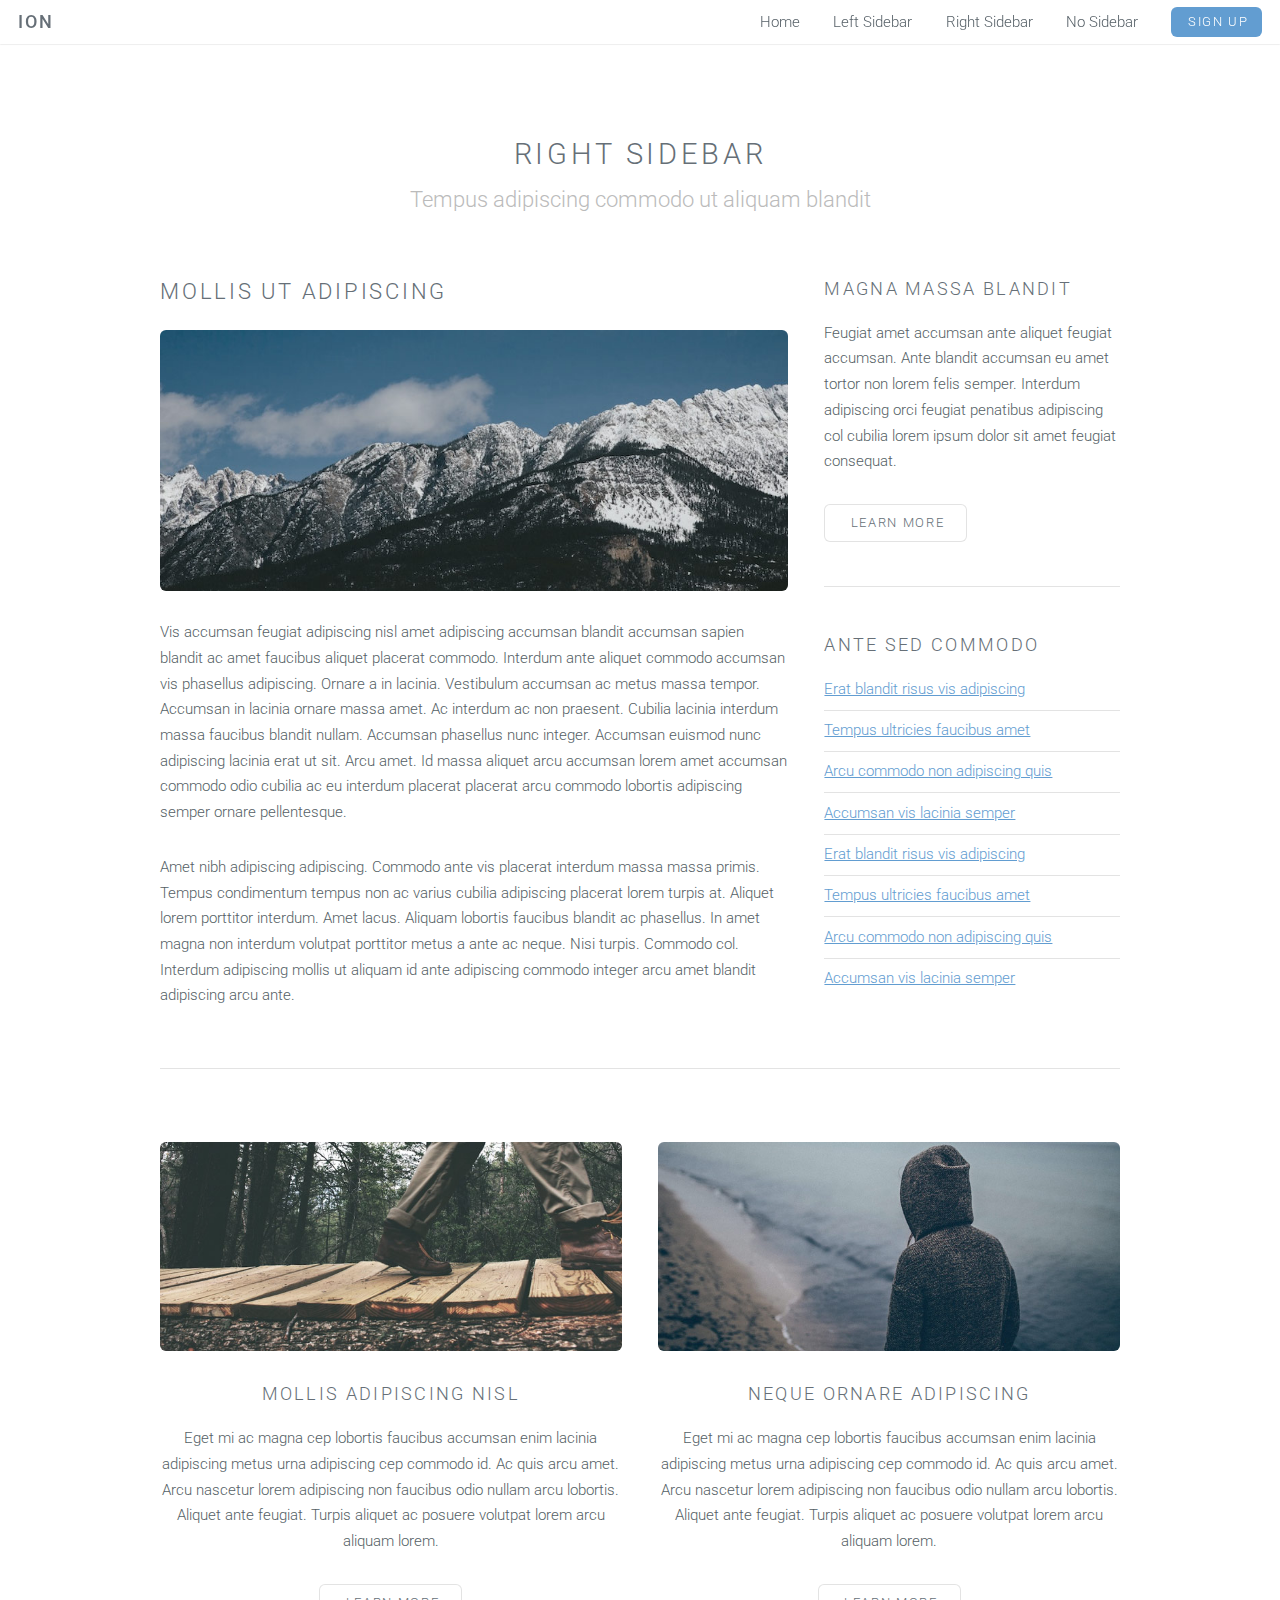
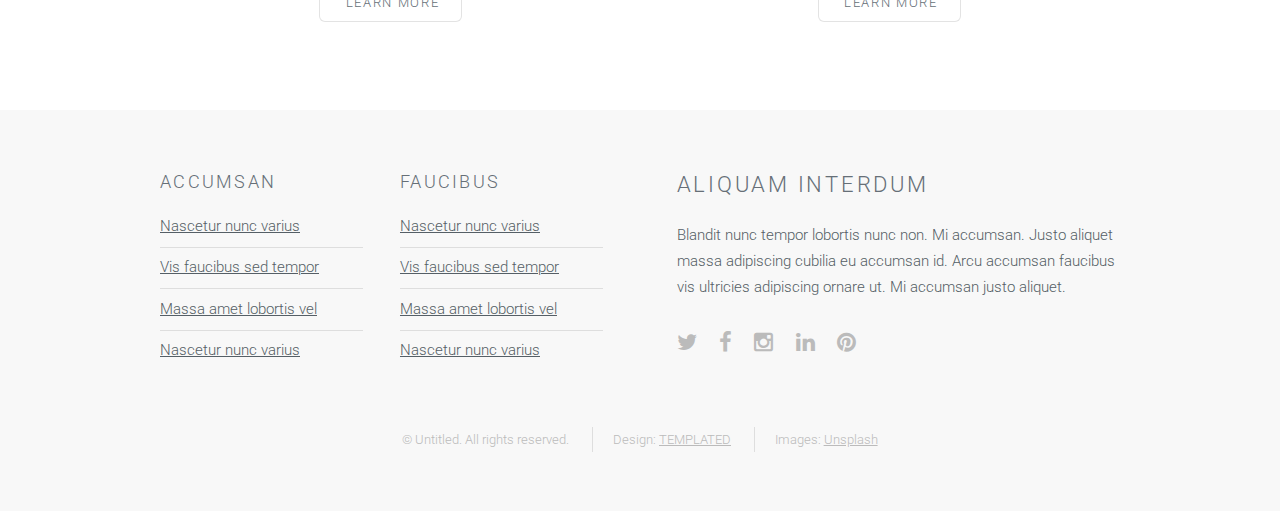
<file: right-sidebar.html>
<!DOCTYPE HTML>
<!--
	Ion by TEMPLATED
	templated.co @templatedco
	Released for free under the Creative Commons Attribution 3.0 license (templated.co/license)
-->
<html>
	<head>
		<title>Right Sidebar - Ion by TEMPLATED</title>
		<meta http-equiv="content-type" content="text/html; charset=utf-8" />
		<meta name="description" content="" />
		<meta name="keywords" content="" />
		<!--[if lte IE 8]><script src="js/html5shiv.js"></script><![endif]-->
		<script src="js/jquery.min.js"></script>
		<script src="js/skel.min.js"></script>
		<script src="js/skel-layers.min.js"></script>
		<script src="js/init.js"></script>
		<noscript>
			<link rel="stylesheet" href="css/skel.css" />
			<link rel="stylesheet" href="css/style.css" />
			<link rel="stylesheet" href="css/style-xlarge.css" />
		</noscript>
	</head>
	<body id="top">

		<!-- Header -->
			<header id="header" class="skel-layers-fixed">
				<h1><a href="#">Ion</a></h1>
				<nav id="nav">
					<ul>
						<li><a href="index.html">Home</a></li>
						<li><a href="left-sidebar.html">Left Sidebar</a></li>
						<li><a href="right-sidebar.html">Right Sidebar</a></li>
						<li><a href="no-sidebar.html">No Sidebar</a></li>
						<li><a href="#" class="button special">Sign Up</a></li>
					</ul>
				</nav>
			</header>

		<!-- Main -->
			<section id="main" class="wrapper style1">
				<header class="major">
					<h2>Right Sidebar</h2>
					<p>Tempus adipiscing commodo ut aliquam blandit</p>
				</header>
				<div class="container">
					<div class="row">
						<div class="8u">
							<section>
								<h2>Mollis ut adipiscing</h2>
								<a href="#" class="image fit"><img src="images/pic03.jpg" alt="" /></a>
								<p>Vis accumsan feugiat adipiscing nisl amet adipiscing accumsan blandit accumsan sapien blandit ac amet faucibus aliquet placerat commodo. Interdum ante aliquet commodo accumsan vis phasellus adipiscing. Ornare a in lacinia. Vestibulum accumsan ac metus massa tempor. Accumsan in lacinia ornare massa amet. Ac interdum ac non praesent. Cubilia lacinia interdum massa faucibus blandit nullam. Accumsan phasellus nunc integer. Accumsan euismod nunc adipiscing lacinia erat ut sit. Arcu amet. Id massa aliquet arcu accumsan lorem amet accumsan commodo odio cubilia ac eu interdum placerat placerat arcu commodo lobortis adipiscing semper ornare pellentesque.</p>
								<p>Amet nibh adipiscing adipiscing. Commodo ante vis placerat interdum massa massa primis. Tempus condimentum tempus non ac varius cubilia adipiscing placerat lorem turpis at. Aliquet lorem porttitor interdum. Amet lacus. Aliquam lobortis faucibus blandit ac phasellus. In amet magna non interdum volutpat porttitor metus a ante ac neque. Nisi turpis. Commodo col. Interdum adipiscing mollis ut aliquam id ante adipiscing commodo integer arcu amet blandit adipiscing arcu ante.</p>
							</section>
						</div>
						<div class="4u">
							<section>
								<h3>Magna massa blandit</h3>
								<p>Feugiat amet accumsan ante aliquet feugiat accumsan. Ante blandit accumsan eu amet tortor non lorem felis semper. Interdum adipiscing orci feugiat penatibus adipiscing col cubilia lorem ipsum dolor sit amet feugiat consequat.</p>
								<ul class="actions">
									<li><a href="#" class="button alt">Learn More</a></li>
								</ul>
							</section>
							<hr />
							<section>
								<h3>Ante sed commodo</h3>
								<ul class="alt">
									<li><a href="#">Erat blandit risus vis adipiscing</a></li>
									<li><a href="#">Tempus ultricies faucibus amet</a></li>
									<li><a href="#">Arcu commodo non adipiscing quis</a></li>
									<li><a href="#">Accumsan vis lacinia semper</a></li>
									<li><a href="#">Erat blandit risus vis adipiscing</a></li>
									<li><a href="#">Tempus ultricies faucibus amet</a></li>
									<li><a href="#">Arcu commodo non adipiscing quis</a></li>
									<li><a href="#">Accumsan vis lacinia semper</a></li>
								</ul>
							</section>
						</div>
					</div>
					<hr class="major" />
					<div class="row">
						<div class="6u">
							<section class="special">
								<a href="#" class="image fit"><img src="images/pic01.jpg" alt="" /></a>
								<h3>Mollis adipiscing nisl</h3>
								<p>Eget mi ac magna cep lobortis faucibus accumsan enim lacinia adipiscing metus urna adipiscing cep commodo id. Ac quis arcu amet. Arcu nascetur lorem adipiscing non faucibus odio nullam arcu lobortis. Aliquet ante feugiat. Turpis aliquet ac posuere volutpat lorem arcu aliquam lorem.</p>
								<ul class="actions">
									<li><a href="#" class="button alt">Learn More</a></li>
								</ul>
							</section>
						</div>
						<div class="6u">
							<section class="special">
								<a href="#" class="image fit"><img src="images/pic02.jpg" alt="" /></a>
								<h3>Neque ornare adipiscing</h3>
								<p>Eget mi ac magna cep lobortis faucibus accumsan enim lacinia adipiscing metus urna adipiscing cep commodo id. Ac quis arcu amet. Arcu nascetur lorem adipiscing non faucibus odio nullam arcu lobortis. Aliquet ante feugiat. Turpis aliquet ac posuere volutpat lorem arcu aliquam lorem.</p>
								<ul class="actions">
									<li><a href="#" class="button alt">Learn More</a></li>
								</ul>
							</section>
						</div>
					</div>
				</div>
			</section>

		<!-- Footer -->
			<footer id="footer">
				<div class="container">
					<div class="row double">
						<div class="6u">
							<div class="row collapse-at-2">
								<div class="6u">
									<h3>Accumsan</h3>
									<ul class="alt">
										<li><a href="#">Nascetur nunc varius</a></li>
										<li><a href="#">Vis faucibus sed tempor</a></li>
										<li><a href="#">Massa amet lobortis vel</a></li>
										<li><a href="#">Nascetur nunc varius</a></li>
									</ul>
								</div>
								<div class="6u">
									<h3>Faucibus</h3>
									<ul class="alt">
										<li><a href="#">Nascetur nunc varius</a></li>
										<li><a href="#">Vis faucibus sed tempor</a></li>
										<li><a href="#">Massa amet lobortis vel</a></li>
										<li><a href="#">Nascetur nunc varius</a></li>
									</ul>
								</div>
							</div>
						</div>
						<div class="6u">
							<h2>Aliquam Interdum</h2>
							<p>Blandit nunc tempor lobortis nunc non. Mi accumsan. Justo aliquet massa adipiscing cubilia eu accumsan id. Arcu accumsan faucibus vis ultricies adipiscing ornare ut. Mi accumsan justo aliquet.</p>
							<ul class="icons">
								<li><a href="#" class="icon fa-twitter"><span class="label">Twitter</span></a></li>
								<li><a href="#" class="icon fa-facebook"><span class="label">Facebook</span></a></li>
								<li><a href="#" class="icon fa-instagram"><span class="label">Instagram</span></a></li>
								<li><a href="#" class="icon fa-linkedin"><span class="label">LinkedIn</span></a></li>
								<li><a href="#" class="icon fa-pinterest"><span class="label">Pinterest</span></a></li>
							</ul>
						</div>
					</div>
					<ul class="copyright">
						<li>&copy; Untitled. All rights reserved.</li>
						<li>Design: <a href="http://templated.co">TEMPLATED</a></li>
						<li>Images: <a href="http://unsplash.com">Unsplash</a></li>
					</ul>
				</div>
			</footer>

	</body>
</html>
</file>
<file: assets/css/screen.css>
/* ==========================================================================
   Table of Contents
   ========================================================================== */

/*

    0.  Normalize
    1.  Icons
    2.  General
    3.  Utilities
    4.  General
    5.  Single Post
    6.  Tag Archive
    7.  Third Party Elements
    8.  Pagination
    9.  Footer
    10. Media Queries (Tablet)
    11. Media Queries (Mobile)
    12. Animations

*/

/* ==========================================================================
   0. Normalize.css v2.1.3 | MIT License | git.io/normalize | (minified)
   ========================================================================== */

article, aside, details,
figcaption, figure,
footer, header, hgroup,
main, nav, section,
summary { display: block; }
audio, canvas, video { display: inline-block; }
audio:not([controls]) { display: none; height: 0; }
[hidden], template { display: none; }
html {
   font-family: sans-serif;
   -ms-text-size-adjust: 100%;
   -webkit-text-size-adjust: 100%;
}
body { margin: 0; }
a { background: transparent; }
a:focus { outline: thin dotted; }
a:active, a:hover { outline: 0; }
h1 { font-size: 2em; margin: 0.67em 0; }
abbr[title] { border-bottom: 1px dotted; }
b, strong { font-weight: 700; }
dfn { font-style: italic; }
hr {
   -moz-box-sizing: content-box;
   box-sizing: content-box;
   height: 0;
}
mark { background: #FF0; color: #000; }
code, kbd, pre,
samp { font-family: monospace, serif; font-size: 1em; }
pre { white-space: pre-wrap; }
q { quotes: "\201C" "\201D" "\2018" "\2019"; }
small { font-size: 80%; }
sub, sup {
   font-size: 75%;
   line-height: 0;
   position: relative;
   vertical-align: baseline;
}
sup { top: -0.5em; }
sub { bottom: -0.25em; }
img { border: 0; }
svg:not(:root) { overflow: hidden; }
figure { margin: 0; }
fieldset {
   border: 1px solid #c0c0c0;
   margin: 0 2px;
   padding: 0.35em 0.625em 0.75em;
}
legend { border: 0; padding: 0; }
button, input, select,
textarea { font-family: inherit; font-size: 100%; margin: 0; }
button, input { line-height: normal; }
button, select { text-transform: none; }
button, html input[type="button"],
input[type="reset"], input[type="submit"] {
   -webkit-appearance: button;
   cursor: pointer;
}
button[disabled], html input[disabled] { cursor: default; }
input[type="checkbox"],
input[type="radio"] { box-sizing: border-box; padding: 0; }
input[type="search"] {
   -webkit-appearance: textfield;
   -moz-box-sizing: content-box;
   -webkit-box-sizing: content-box;
   box-sizing: content-box;
}
input[type="search"]::-webkit-search-cancel-button,
input[type="search"]::-webkit-search-decoration { -webkit-appearance: none; }
button::-moz-focus-inner,
input::-moz-focus-inner { border: 0; padding: 0; }
textarea { overflow: auto; vertical-align: top; }
table { border-collapse: collapse; border-spacing: 0; }


/* ==========================================================================
   1. Icons - Sets up the icon font and respective classes
   ========================================================================== */

/* Import the font file with the icons in it */
@font-face {
    font-family: "casper-icons";
    src:url("../fonts/casper-icons.eot");
    src:url("../fonts/casper-icons.eot?") format("embedded-opentype"),
        url("../fonts/casper-icons.woff") format("woff"),
        url("../fonts/casper-icons.ttf") format("truetype"),
        url("../fonts/casper-icons.svg") format("svg");
    font-weight: normal;
    font-style: normal;
}

/* Apply these base styles to all icons */
[class^="icon-"]:before, [class*=" icon-"]:before {
    font-family: "casper-icons", "Open Sans", sans-serif;
    speak: none;
    font-style: normal;
    font-weight: normal;
    font-variant: normal;
    text-transform: none;
    line-height: 1;
    text-decoration: none !important;
    -webkit-font-smoothing: antialiased;
    -moz-osx-font-smoothing: grayscale;
}

/* Each icon is created by inserting the correct character into the
   content of the :before pseudo element. Like a boss. */
.icon-ghost:before {
    content: "\f600";
}
.icon-feed:before {
    content: "\f601";
}
.icon-twitter:before {
    content: "\f602";
    font-size: 1.1em;
}
.icon-google-plus:before {
    content: "\f603";
}
.icon-facebook:before {
    content: "\f604";
}
.icon-arrow-left:before {
    content: "\f605";
}
.icon-stats:before {
    content: "\f606";
}
.icon-location:before {
    content: "\f607";
    margin-left: -3px; /* Tracking fix */
}
.icon-link:before {
    content: "\f608";
}


/* ==========================================================================
   2. General - Setting up some base styles
   ========================================================================== */

html {
    height: 100%;
    max-height: 100%;
    font-size: 62.5%;
    -webkit-tap-highlight-color: rgba(0, 0, 0, 0);
}

body {
    height: 100%;
    max-height: 100%;
    font-family: "Merriweather", serif;
    letter-spacing: 0.01rem;
    font-size: 1.8rem;
    line-height: 1.75em;
    color: #3A4145;
    -webkit-font-feature-settings: 'kern' 1;
    -moz-font-feature-settings: 'kern' 1;
    -o-font-feature-settings: 'kern' 1;
}

::-moz-selection {
    background: #D6EDFF;
}

::selection {
    background: #D6EDFF;
}

h1, h2, h3,
h4, h5, h6 {
    -webkit-font-feature-settings: 'dlig' 1, 'liga' 1, 'lnum' 1, 'kern' 1;
    -moz-font-feature-settings: 'dlig' 1, 'liga' 1, 'lnum' 1, 'kern' 1;
    -o-font-feature-settings: 'dlig' 1, 'liga' 1, 'lnum' 1, 'kern' 1;
    color: #2E2E2E;
    line-height: 1.15em;
    margin: 0 0 0.4em 0;
    font-family: "Open Sans", sans-serif;
}

h1 {
    font-size: 5rem;
    letter-spacing: -2px;
    text-indent: -3px;
}

h2 {
    font-size: 3.6rem;
    letter-spacing: -1px;
}

h3 {
    font-size: 3rem;
}

h4 {
    font-size: 2.5rem;
}

h5 {
    font-size: 2rem;
}

h6 {
    font-size: 2rem;
}

a {
    color: #4A4A4A;
    transition: color ease 0.3s;
}

a:hover {
    color: #111;
}

p, ul, ol, dl {
    -webkit-font-feature-settings: 'liga' 1, 'onum' 1, 'kern' 1;
    -moz-font-feature-settings: 'liga' 1, 'onum' 1, 'kern' 1;
    -o-font-feature-settings: 'liga' 1, 'onum' 1, 'kern' 1;
    margin: 0 0 1.75em 0;
}

ol, ul {
    padding-left: 3rem;
}

ol ol, ul ul,
ul ol, ol ul {
    margin: 0 0 0.4em 0;
    padding-left: 2em;
}

dl dt {
    float: left;
    width: 180px;
    overflow: hidden;
    clear: left;
    text-align: right;
    text-overflow: ellipsis;
    white-space: nowrap;
    font-weight: 700;
    margin-bottom: 1em;
}

dl dd {
    margin-left: 200px;
    margin-bottom: 1em
}

li {
    margin: 0.4em 0;
}

li li {
    margin: 0;
}

hr {
    display: block;
    height: 1px;
    border: 0;
    border-top: #EFEFEF 1px solid;
    margin: 3.2em 0;
    padding: 0;
}

blockquote {
    -moz-box-sizing: border-box;
    box-sizing: border-box;
    margin: 1.75em 0 1.75em -2.2em;
    padding: 0 0 0 1.75em;
    border-left: #4A4A4A 0.4em solid;
}

blockquote p {
    margin: 0.8em 0;
    font-style: italic;
}

blockquote small {
    display: inline-block;
    margin: 0.8em 0 0.8em 1.5em;
    font-size: 0.9em;
    color: #CCC;
}

blockquote small:before { content: "\2014 \00A0"; }

blockquote cite {
    font-weight: 700;
}

blockquote cite a { font-weight: normal; }

mark {
    background-color: #FFC336;
}

code, tt {
    padding: 1px 3px;
    font-family: Inconsolata, monospace, sans-serif;
    font-size: 0.85em;
    white-space: pre-wrap;
    border: #E3EDF3 1px solid;
    background: #F7FAFB;
    border-radius: 2px;
}

pre {
    -moz-box-sizing: border-box;
    box-sizing: border-box;
    margin: 0 0 1.75em 0;
    border: #E3EDF3 1px solid;
    width: 100%;
    padding: 10px;
    font-family: Inconsolata, monospace, sans-serif;
    font-size: 0.9em;
    white-space: pre;
    overflow: auto;
    background: #F7FAFB;
    border-radius: 3px;
}

pre code, tt {
    font-size: inherit;
    white-space: -moz-pre-wrap;
    white-space: pre-wrap;
    background: transparent;
    border: none;
    padding: 0;
}

kbd {
    display: inline-block;
    margin-bottom: 0.4em;
    padding: 1px 8px;
    border: #CCC 1px solid;
    color: #666;
    text-shadow: #FFF 0 1px 0;
    font-size: 0.9em;
    font-weight: 700;
    background: #F4F4F4;
    border-radius: 4px;
    box-shadow:
        0 1px 0 rgba(0, 0, 0, 0.2),
        0 1px 0 0 #fff inset;
}

table {
    -moz-box-sizing: border-box;
    box-sizing: border-box;
    margin: 1.75em 0;
    width: 100%;
    max-width: 100%;
    background-color: transparent;
}

table th,
table td {
    padding: 8px;
    line-height: 20px;
    text-align: left;
    vertical-align: top;
    border-top: #EFEFEF 1px solid;
}

table th { color: #000; }

table caption + thead tr:first-child th,
table caption + thead tr:first-child td,
table colgroup + thead tr:first-child th,
table colgroup + thead tr:first-child td,
table thead:first-child tr:first-child th,
table thead:first-child tr:first-child td {
    border-top: 0;
}

table tbody + tbody { border-top: #EFEFEF 2px solid; }

table table table { background-color: #FFF; }

table tbody > tr:nth-child(odd) > td,
table tbody > tr:nth-child(odd) > th {
    background-color: #F6F6F6;
}

table.plain tbody > tr:nth-child(odd) > td,
table.plain tbody > tr:nth-child(odd) > th {
   background: transparent;
}

iframe, .fluid-width-video-wrapper {
    display: block;
    margin: 1.75em 0;
}

/* When a video is inside the fitvids wrapper, drop the
margin on the iframe, cause it breaks stuff. */
.fluid-width-video-wrapper iframe {
    margin: 0;
}


/* ==========================================================================
   3. Utilities - These things get used a lot
   ========================================================================== */

/* Clears shit */
.clearfix:before,
.clearfix:after {
    content: " ";
    display: table;
}
.clearfix:after { clear: both; }
.clearfix { *zoom: 1; }

/* Hides shit */
.hidden {
    text-indent: -9999px;
    visibility: hidden;
    display: none;
}

/* Creates a responsive wrapper that makes our content scale nicely */
.inner {
    position: relative;
    width: 80%;
    max-width: 710px;
    margin: 0 auto;
}

/* Centres vertically yo. (IE8+) */
.vertical {
    display: table-cell;
    vertical-align: middle;
}


/* ==========================================================================
   4. General - The main styles for the the theme
   ========================================================================== */

/* Big cover image on the home page */
.main-header {
    position: relative;
    display: table;
    width: 100%;
    height: 100%;
    margin-bottom: 5rem;
    text-align: center;
    background: #222 no-repeat center center;
    background-size: cover;
    overflow: hidden;
}

.main-header .inner {
    width: 80%;
}

.main-nav {
    position: relative;
    padding: 35px 40px;
    margin: 0 0 30px 0;
}

.main-nav a {
    text-decoration: none;
    font-family: 'Open Sans', sans-serif;
}

/* Create a bouncing scroll-down arrow on homepage with cover image */
.scroll-down {
    display: block;
    position: absolute;
    z-index: 100;
    bottom: 45px;
    left: 50%;
    margin-left: -16px;
    width: 34px;
    height: 34px;
    font-size: 34px;
    text-align: center;
    text-decoration: none;
    color: rgba(255,255,255,0.7);
    -webkit-transform: rotate(-90deg);
    transform: rotate(-90deg);
    -webkit-animation: bounce 4s 2s infinite;
    animation: bounce 4s 2s infinite;
}

/* Stop it bouncing and increase contrast when hovered */
.scroll-down:hover {
    color: #fff;
    -webkit-animation: none;
    animation: none;
}

/* Put a semi-opaque radial gradient behind the icon to make it more visible
   on photos which happen to have a light background. */
.home-template .main-header:after {
    display: block;
    content: " ";
    width: 150px;
    height: 130px;
    border-radius: 100%;
    position: absolute;
    bottom: 0;
    left: 50%;
    margin-left: -75px;
    background: -moz-radial-gradient(center, ellipse cover,  rgba(0,0,0,0.15) 0%, rgba(0,0,0,0) 70%, rgba(0,0,0,0) 100%);
    background: -webkit-gradient(radial, center center, 0px, center center, 100%, color-stop(0%,rgba(0,0,0,0.15)), color-stop(70%,rgba(0,0,0,0)), color-stop(100%,rgba(0,0,0,0)));
    background: -webkit-radial-gradient(center, ellipse cover,  rgba(0,0,0,0.15) 0%,rgba(0,0,0,0) 70%,rgba(0,0,0,0) 100%);
    background: radial-gradient(ellipse at center,  rgba(0,0,0,0.15) 0%,rgba(0,0,0,0) 70%,rgba(0,0,0,0) 100%);
}

/* Hide when there's no cover image or on page2+ */
.no-cover .scroll-down,
.no-cover.main-header:after,
.archive-template .scroll-down,
.archive-template .main-header:after {
    display: none
}

/* Appears in the top right corner of your home page */
.blog-logo {
    display: block;
    float: left;
    background: none !important;
    border: none !important;
}

.blog-logo img {
    -webkit-box-sizing: border-box;
    -moz-box-sizing: border-box;
    box-sizing: border-box;
    display: block;
    height: 38px;
    padding: 1px 0 5px 0;
    width: auto;
}

.back-button {
    -webkit-box-sizing: border-box;
    -moz-box-sizing: border-box;
    box-sizing: border-box;
    display: inline-block;
    float: left;
    height: 38px;
    padding: 0 15px 0 10px;
    border: transparent 1px solid;
    color: #9EABB3;
    text-align: center;
    font-size: 12px;
    text-transform: uppercase;
    line-height: 35px;
    border-radius: 3px;
    background: rgba(0,0,0,0.1);
    transition: all ease 0.3s;
}
.back-button:before {
    position: relative;
    bottom: -2px;
    font-size: 13px;
    line-height: 0;
    margin-right: 8px;
}

.subscribe-button {
    -webkit-box-sizing: border-box;
    -moz-box-sizing: border-box;
    box-sizing: border-box;
    display: inline-block;
    float: right;
    height: 38px;
    padding: 0 20px;
    border: transparent 1px solid;
    color: #9EABB3;
    text-align: center;
    font-size: 12px;
    text-transform: uppercase;
    line-height: 35px;
    white-space: nowrap;
    border-radius: 3px;
    background: rgba(0,0,0,0.1);
    transition: all ease 0.3s;
}
.subscribe-button:before {
    font-size: 9px;
    margin-right: 6px;
}

/* Special styles when overlaid on an image*/
.main-nav.overlay {
    position: absolute;
    top: 0;
    left: 0;
    right: 0;
    height: 70px;
    border: none;
    background: -moz-linear-gradient(top, rgba(0,0,0,0.2) 0%, rgba(0,0,0,0) 100%);
    background: -webkit-gradient(linear, left top, left bottom, color-stop(0%,rgba(0,0,0,0.2)), color-stop(100%,rgba(0,0,0,0)));
    background: -webkit-linear-gradient(top, rgba(0,0,0,0.2) 0%,rgba(0,0,0,0) 100%);
    background: linear-gradient(to bottom, rgba(0,0,0,0.2) 0%,rgba(0,0,0,0) 100%);
}
.no-cover .main-nav.overlay,
.no-cover .back-button,
.no-cover .subscribe-button {
    background: none;
}

.main-nav.overlay a {
    color: #fff;
}

.main-nav.overlay .back-button,
.main-nav.overlay .subscribe-button {
    border-color: rgba(255,255,255,0.6);
}

.main-nav.overlay a:hover {
    color: #222;
    border-color: #fff;
    background: #fff;
    transition: all 0.1s ease;
}

/* Add a border to the buttons on hover */
.back-button:hover,
.subscribe-button:hover {
    border-color: #bfc8cd;
    color: #9EABB3;
}

/* The details of your blog. Defined in ghost/settings/ */
.page-title {
    margin: 10px 0 10px 0;
    font-size: 5rem;
    letter-spacing: -1px;
    font-weight: 700;
    font-family: "Open Sans", sans-serif;
    color: #fff;
}

.page-description {
    margin: 0;
    font-size: 2rem;
    line-height: 1.5em;
    font-weight: 400;
    font-family: "Merriweather", serif;
    letter-spacing: 0.01rem;
    color: rgba(255,255,255,0.8);
}

.no-cover.main-header {
    min-height: 160px;
    max-height: 40%;
    background: #f5f8fa;
}

.no-cover .page-title {
    color: rgba(0,0,0,0.8);
}

.no-cover .page-description {
    color: rgba(0,0,0,0.5);
}

.no-cover .main-nav.overlay .back-button,
.no-cover .main-nav.overlay .subscribe-button {
    color: rgba(0,0,0,0.4);
    border-color: rgba(0,0,0,0.3);
}

/* Add subtle load-in animation for content on the home page */
.home-template .page-title {
    -webkit-animation: fade-in-down 0.6s;
    animation: fade-in-down 0.6s;
    -webkit-animation-delay: 0.2s;
    animation-delay: 0.2s;
}
.home-template .page-description {
    -webkit-animation: fade-in-down 0.9s;
    animation: fade-in-down 0.9s;
    -webkit-animation-delay: 0.1s;
    animation-delay: 0.1s;
}

/* Every post, on every page, gets this style on its <article> tag */
.post {
    position: relative;
    width: 80%;
    max-width: 710px;
    margin: 4rem auto;
    padding-bottom: 4rem;
    border-bottom: #EBF2F6 1px solid;
    word-break: break-word;
    hyphens: auto;
}

/* Add a little circle in the middle of the border-bottom on our .post
   just for the lolz and stylepoints. */
.post:after {
    display: block;
    content: "";
    width: 7px;
    height: 7px;
    border: #E7EEF2 1px solid;
    position: absolute;
    bottom: -5px;
    left: 50%;
    margin-left: -5px;
    background: #FFF;
    -webkit-border-radius: 100%;
    -moz-border-radius: 100%;
    border-radius: 100%;
    box-shadow: #FFF 0 0 0 5px;
}

body:not(.post-template) .post-title {
    font-size: 3.6rem;
}

.post-title a {
    text-decoration: none;
}

.post-excerpt p {
    margin: 0;
    font-size: 0.9em;
    line-height: 1.7em;
}

.read-more {
    text-decoration: none;
}

.post-meta {
    display: block;
    margin: 1.75rem 0 0 0;
    font-family: "Open Sans", sans-serif;
    font-size: 1.5rem;
    line-height: 2.2rem;
    color: #9EABB3;
}

.author-thumb {
    width: 24px;
    height: 24px;
    float: left;
    margin-right: 9px;
    border-radius: 100%;
}

.post-meta a {
    color: #9EABB3;
    text-decoration: none;
}

.post-meta a:hover {
    text-decoration: underline;
}

.user-meta {
    position: relative;
    padding: 0.3rem 40px 0 100px;
    min-height: 77px;
}

.post-date {
    display: inline-block;
    margin-left: 8px;
    padding-left: 12px;
    border-left: #d5dbde 1px solid;
    text-transform: uppercase;
    font-size: 1.3rem;
    white-space: nowrap;
}

.user-image {
    position: absolute;
    top: 0;
    left: 0;
}

.user-name {
    display: block;
    font-weight: 700;
}

.user-bio {
    display: block;
    max-width: 440px;
    font-size: 1.4rem;
    line-height: 1.5em;
}

.publish-meta {
    position: absolute;
    top: 0;
    right: 0;
    padding: 4.3rem 0 4rem 0;
    text-align: right;
}

.publish-heading {
    display: block;
    font-weight: 700;
}

.publish-date {
    display: block;
    font-size: 1.4rem;
    line-height: 1.5em;
}


/* ==========================================================================
   5. Single Post - When you click on an individual post
   ========================================================================== */

.post-template .post-header {
   margin-bottom: 3.4rem;
}

.post-template .post-title {
    margin-bottom: 0;
}

.post-template .post-meta {
    margin: 0;
}

.post-template .post-date {
    padding: 0;
    margin: 0;
    border: none;
}

/* Stop .full-img from creating horizontal scroll - slight hack due to
   imperfections with browser width % calculations and rounding */
.post-template .content {
    overflow: hidden;
}

/* Tweak the .post wrapper style */
.post-template .post {
    margin-top: 0;
    border-bottom: none;
    padding-bottom: 0;
}

/* Kill that stylish little circle that was on the border, too */
.post-template .post:after {
    display: none;
}

/* Keep images centred and within the bounds of the post-width */
.post-content img {
    display: block;
    max-width: 100%;
    height: auto;
    margin: 0 auto;
    padding: 0.6em 0;
}

/* Break out larger images to be wider than the main text column
   the class is applied with jQuery */
.post-content .full-img {
    width: 126%;
    max-width: none;
    margin: 0 -13%;
}

/* The author credit area after the post */
.post-footer {
    position: relative;
    margin: 6rem 0 0 0;
    padding: 6rem 0 0 0;
    border-top: #EBF2F6 1px solid;
}

.post-footer h4 {
    font-size: 1.8rem;
    margin: 0;
}

.post-footer p {
    margin: 1rem 0;
    font-size: 1.4rem;
    line-height: 1.75em;
}

/* list of author links - location / url */
.author-meta {
    padding: 0;
    margin: 0;
    list-style: none;
    font-size: 1.4rem;
    line-height: 1;
    font-style: italic;
    color: #9EABB3;
}

.author-meta a {
    color: #9EABB3;
}
.author-meta a:hover {
    color: #111;
}

/* Create some space to the right for the share links */
.post-footer .author {
    margin-right: 180px;
}

.post-footer h4 a {
    color: #2e2e2e;
    text-decoration: none;
}

.post-footer h4 a:hover {
    text-decoration: underline;
}

/* Drop the share links in the space to the right.
   Doing it like this means it's easier for the author bio
   to be flexible at smaller screen sizes while the share
   links remain at a fixed width the whole time */
.post-footer .share {
    position: absolute;
    top: 6rem;
    right: 0;
    width: 140px;
}

.post-footer .share a {
    font-size: 1.8rem;
    display: inline-block;
    margin: 1rem 1.6rem 1.6rem 0;
    color: #BBC7CC;
    text-decoration: none;
}

.post-footer .share a:hover {
    color: #50585D;
}

/* The subscribe icon on the footer */
.subscribe {
    width: 28px;
    height: 28px;
    position: absolute;
    top: -14px;
    left: 50%;
    margin-left: -15px;
    border: #EBF2F6 1px solid;
    text-align: center;
    line-height: 2.4rem;
    border-radius: 50px;
    background: #FFF;
    transition: box-shadow 0.5s;
}

/* The RSS icon, inserted via icon font */
.subscribe:before {
    color: #D2DEE3;
    font-size: 10px;
    position: absolute;
    top: 2px;
    left: 9px;
    font-weight: 700;
    transition: color 0.5s ease;
}

/* Add a box shadow to on hover */
.subscribe:hover {
    box-shadow: rgba(0,0,0,0.05) 0 0 0 3px;
    transition: box-shadow 0.25s;
}

.subscribe:hover:before {
    color: #50585D;
}

/* CSS tooltip saying "Subscribe!" - initially hidden */
.tooltip {
    opacity: 0;
    display: block;
    width: 53px;
    padding: 4px 8px 5px 8px;
    position:absolute;
    top: -23px;
    left: -21px;
    color: rgba(255,255,255,0.9);
    font-size: 1.1rem;
    line-height: 1em;
    text-align: center;
    background: #50585D;
    border-radius: 20px;
    box-shadow: 0 1px 4px rgba(0,0,0,0.1);
    transition: opacity 0.3s ease, top 0.3s ease;
}

/* The little chiclet arrow under the tooltip, pointing down */
.tooltip:after {
    content: " ";
    border-width: 5px 5px 0 5px;
    border-style: solid;
    border-color: #50585D transparent;
    display: block;
    position: absolute;
    bottom: -4px;
    left: 50%;
    margin-left: -5px;
    z-index: 220;
    width: 0;
}

/* On hover, show the tooltip! */
.subscribe:hover .tooltip {
    opacity: 1;
    top: -33px;
}

/* ==========================================================================
   6. Author profile
   ========================================================================== */

.post-head.main-header {
    height: 65%;
    min-height: 180px;
}

.no-cover.post-head.main-header {
    height: 85px;
    min-height: 0;
    margin-bottom: 0;
    background: transparent;
}

.tag-head.main-header {
    height: 40%;
    min-height: 180px;
}

.author-head.main-header {
    height: 40%;
    min-height: 180px;
}

.no-cover.author-head.main-header {
    height: 10%;
    min-height: 100px;
    background: transparent;
}

.author-profile {
    padding: 0 15px 5rem 15px;
    border-bottom: #EBF2F6 1px solid;
    text-align: center;
}

/* Add a little circle in the middle of the border-bottom */
.author-profile:after {
    display: block;
    content: "";
    width: 7px;
    height: 7px;
    border: #E7EEF2 1px solid;
    position: absolute;
    bottom: -5px;
    left: 50%;
    margin-left: -5px;
    background: #FFF;
    -webkit-border-radius: 100%;
    -moz-border-radius: 100%;
    border-radius: 100%;
    box-shadow: #FFF 0 0 0 5px;
}

.author-image {
    -webkit-box-sizing: border-box;
    -moz-box-sizing: border-box;
    box-sizing: border-box;
    display: block;
    position: absolute;
    top: -40px;
    left: 50%;
    margin-left: -40px;
    width: 80px;
    height: 80px;
    border-radius: 100%;
    overflow: hidden;
    padding: 6px;
    background: #fff;
    z-index: 2;
    box-shadow: #E7EEF2 0 0 0 1px;
}

.author-image .img {
    position: relative;
    display: block;
    width: 100%;
    height: 100%;
    background-size: cover;
    background-position: center center;
    border-radius: 100%;
}

.author-profile .author-image {
    position: relative;
    left: auto;
    top: auto;
    width: 120px;
    height: 120px;
    padding: 3px;
    margin: -100px auto 0 auto;
    box-shadow: none;
}

.author-title {
    margin: 1.5rem 0 1rem;
}

.author-bio {
    font-size: 1.8rem;
    line-height: 1.5em;
    font-weight: 200;
    color: #50585D;
    letter-spacing: 0;
    text-indent: 0;
}

.author-meta {
    margin: 1.6rem 0;
}
/* Location, website, and link */
.author-profile .author-meta {
    margin: 2rem 0;
    font-family: "Merriweather", serif;
    letter-spacing: 0.01rem;
    font-size: 1.7rem;
}
.author-meta span {
    display: inline-block;
    margin: 0 2rem 1rem 0;
    word-wrap: break-word;
}
.author-meta a {
    text-decoration: none;
}

/* Turn off meta for page2+ to make room for extra
   pagination prev/next links */
.archive-template .author-profile .author-meta {
    display: none;
}

/* ==========================================================================
   7. Third Party Elements - Embeds from other services
   ========================================================================== */

/* Github */
.gist table {
    margin: 0;
    font-size: 1.4rem;
}
.gist .line-number {
    min-width: 25px;
    font-size: 1.1rem;
}

/* Pastebin */
.content .embedPastebin {
    margin-bottom: 1.75em;
}

/* ==========================================================================
   8. Pagination - Tools to let you flick between pages
   ========================================================================== */

/* The main wrapper for our pagination links */
.pagination {
    position: relative;
    width: 80%;
    max-width: 710px;
    margin: 4rem auto;
    font-family: "Open Sans", sans-serif;
    font-size: 1.3rem;
    color: #9EABB3;
    text-align: center;
}

.pagination a {
    color: #9EABB3;
    transition: all 0.2s ease;
}

/* Push the previous/next links out to the left/right */
.older-posts,
.newer-posts {
    position: absolute;
    display: inline-block;
    padding: 0 15px;
    border: #bfc8cd 1px solid;
    text-decoration: none;
    border-radius: 4px;
    transition: border ease 0.3s;
}

.older-posts {
    right: 0;
}

.page-number {
    display: inline-block;
    padding: 2px 0;
    min-width: 100px;
}

.newer-posts {
    left: 0;
}

.older-posts:hover,
.newer-posts:hover {
    color: #889093;
    border-color: #98a0a4;
}

.extra-pagination {
    display: none;
    border-bottom: #EBF2F6 1px solid;
}
.extra-pagination:after {
    display: block;
    content: "";
    width: 7px;
    height: 7px;
    border: #E7EEF2 1px solid;
    position: absolute;
    bottom: -5px;
    left: 50%;
    margin-left: -5px;
    background: #FFF;
    -webkit-border-radius: 100%;
    -moz-border-radius: 100%;
    border-radius: 100%;
    box-shadow: #FFF 0 0 0 5px;
}
.extra-pagination .pagination {
    width: auto;
}

/* On page2+ make all the headers smaller */
.archive-template .main-header {
    max-height: 30%;
}

/* On page2+ show extra pagination controls at the top of post list */
.archive-template .extra-pagination {
    display: block;
}


/* ==========================================================================
   9. Footer - The bottom of every page
   ========================================================================== */

.site-footer {
    position: relative;
    margin: 8rem 0 0 0;
    padding: 0.5rem 15px;
    border-top: #EBF2F6 1px solid;
    font-family: "Open Sans", sans-serif;
    font-size: 1rem;
    line-height: 1.75em;
    color: #BBC7CC;
}

.site-footer a {
    color: #BBC7CC;
    text-decoration: none;
    font-weight: bold;
}

.site-footer a:hover {
    color: #50585D;
}

.poweredby {
    display: block;
    width: 45%;
    float: right;
    text-align: right;
}

.copyright {
    display: block;
    width: 45%;
    float: left;
}


/* ==========================================================================
   10. Media Queries - Smaller than 900px
   ========================================================================== */

@media only screen and (max-width: 900px) {

    .main-nav {
        padding: 15px;
    }

    blockquote {
        margin-left: 0;
    }

    .main-header {
        -webkit-box-sizing: border-box;
        -moz-box-sizing: border-box;
        box-sizing: border-box;
        height: auto;
        min-height: 240px;
        height: 60%;
        padding: 15% 0;
    }

    .scroll-down,
    .home-template .main-header:after { display: none; }

    .archive-template .main-header {
        min-height: 180px;
        padding: 10% 0;
    }

    .blog-logo img {
        padding: 4px 0;
    }

    .page-title {
        font-size: 4rem;
        letter-spacing: -1px;
    }

    .page-description {
        font-size: 1.8rem;
        line-height: 1.5em;
    }

    .post {
        font-size: 0.95em
    }

    body:not(.post-template) .post-title {
        font-size: 3.2rem;
    }

    hr {
        margin: 2.4em 0;
    }

    ol, ul {
        padding-left: 2em;
    }

    h1 {
        font-size: 4.5rem;
        text-indent: -2px;
    }

    h2 {
        font-size: 3.6rem;
    }

    h3 {
        font-size: 3.1rem;
    }

    h4 {
        font-size: 2.5rem;
    }

    h5 {
        font-size: 2.2rem;
    }

    h6 {
        font-size: 1.8rem;
    }

    .author-profile {
        padding-bottom: 4rem;
    }

    .author-profile .author-bio {
        font-size: 1.6rem;
    }

    .author-meta span {
        display: block;
        margin: 1.5rem 0;
    }
    .author-profile .author-meta span {
        font-size: 1.6rem;
    }

    .post-head.main-header {
        height:45%;
    }

    .tag-head.main-header,
    .author-head.main-header {
        height: 30%;
    }

    .no-cover.post-head.main-header {
        height: 55px;
        padding: 0;
    }

    .no-cover.author-head.main-header {
        padding: 0;
    }

}


/* ==========================================================================
   11. Media Queries - Smaller than 500px
   ========================================================================== */

@media only screen and (max-width: 500px) {

    .main-header {
        margin-bottom: 15px;
        height: 40%;
    }

    .no-cover.main-header {
        height: 30%;
    }

    .archive-template .main-header {
        max-height: 20%;
        min-height: 160px;
        padding: 10% 0;
    }

    .main-nav {
        padding: 0;
        margin-bottom: 2rem;
        border-bottom: #e0e4e7 1px solid;
    }

    .blog-logo {
        padding: 10px 10px;
    }

    .blog-logo img {
        height: 26px;
    }

    .back-button,
    .subscribe-button {
        height: 44px;
        line-height: 41px;
        border-radius: 0;
        color: #2e2e2e;
        background: transparent;
    }
    .back-button:hover,
    .subscribe-button:hover {
        border-color: #ebeef0;
        color: #2e2e2e;
        background: #ebeef0;
    }

    .back-button {
        padding: 0 15px 0 10px;
    }

    .subscribe-button {
        padding: 0 12px;
    }

    .main-nav.overlay a:hover {
        color: #fff;
        border-color: transparent;
        background: transparent;
    }

    .no-cover .main-nav.overlay {
        background: none;
    }
    .no-cover .main-nav.overlay .back-button,
    .no-cover .main-nav.overlay .subscribe-button {
        border: none;
    }

    .main-nav.overlay .back-button,
    .main-nav.overlay .subscribe-button {
        border-color: transparent;
    }

    .blog-logo img {
        max-height: 80px;
    }

    .inner,
    .pagination {
        width: auto;
        margin: 2rem auto;
    }

    .post {
        width: auto;
        margin-top: 2rem;
        margin-bottom: 2rem;
        margin-left: 16px;
        margin-right: 16px;
        padding-bottom: 2rem;
        line-height: 1.65em;
    }

    .post-date {
        display: none;
    }

    .post-template .post-header {
        margin-bottom: 2rem;
    }

    .post-template .post-date {
        display: inline-block;
    }

    hr {
        margin: 1.75em 0;
    }

    p, ul, ol, dl {
        font-size: 0.95em;
        margin: 0 0 2.5rem 0;
    }

    .page-title {
        font-size: 3rem;
    }

    .post-excerpt p {
        font-size: 0.85em;
    }

    .page-description {
        font-size: 1.6rem;
    }

    h1, h2, h3,
    h4, h5, h6 {
        margin: 0 0 0.3em 0;
    }

    h1 {
        font-size: 2.8rem;
        letter-spacing: -1px;
    }

    h2 {
        font-size: 2.4rem;
        letter-spacing: 0;
    }

    h3 {
        font-size: 2.1rem;
    }

    h4 {
        font-size: 1.9rem;
    }

    h5 {
        font-size: 1.8rem;
    }

    h6 {
        font-size: 1.8rem;
    }

    body:not(.post-template) .post-title {
        font-size: 2.5rem;
    }

    .post-template .post {
        padding-bottom: 0;
        margin-bottom: 0;
    }

    .post-template .site-footer {
        margin-top: 0;
    }

    .post-content img {
        padding: 0;
    }

    .post-content .full-img {
        width: auto;
        width: calc(100% + 32px); /* expand with to image + margins */
        margin: 0 -16px; /* get rid of margins */
        min-width: 0;
        max-width: 112%; /* fallback when calc doesn't work */
    }

    .post-meta {
        font-size: 1.3rem;
        margin-top: 1rem;
    }

    .post-footer {
        padding: 5rem 0 3rem 0;
        text-align: center;
    }

    .post-footer .author {
        margin: 0 0 2rem 0;
        padding: 0 0 1.6rem 0;
        border-bottom: #EBF2F6 1px dashed;
    }

    .post-footer .share {
        position: static;
        width: auto;
    }

    .post-footer .share a {
        margin: 1.4rem 0.8rem 0 0.8rem;
    }

    .author-meta li {
        float: none;
        margin: 0;
        line-height: 1.75em;
    }

    .author-meta li:before {
        display: none;
    }

    .older-posts,
    .newer-posts {
        position: static;
        margin: 10px 0;
    }

    .page-number {
        display: block;
    }

    .site-footer {
        margin-top: 3rem;
    }

    .author-profile {
        padding-bottom: 2rem;
    }

    .post-head.main-header {
        height: 30%;
    }

    .tag-head.main-header,
    .author-head.main-header {
        height: 20%;
    }

    .author-profile .author-image {
        margin-top: -70px;
    }

    .author-profile .author-meta span {
        font-size: 1.4rem;
    }

    .archive-template .main-header .page-description {
        display: none;
    }

}


/* ==========================================================================
   12. Animations
   ========================================================================== */

/* Used to fade in title/desc on the home page */
@-webkit-keyframes fade-in-down {
    0% {
        opacity: 0;
        -webkit-transform: translateY(-10px);
        transform: translateY(-10px);
    }
    100% {
        opacity: 1;
        -webkit-transform: translateY(0);
        transform: translateY(0);
    }
}
@keyframes fade-in-down {
    0% {
        opacity: 0;
        -webkit-transform: translateY(-10px);
        transform: translateY(-10px);
    }
    100% {
        opacity: 1;
        -webkit-transform: translateY(0);
        transform: translateY(0);
    }
}

/* Used to bounce .scroll-down on home page */
@-webkit-keyframes bounce {
    0%, 10%, 25%, 40%, 50% {
        -webkit-transform: translateY(0) rotate(-90deg);
                transform: translateY(0) rotate(-90deg);
    }
    20% {
        -webkit-transform: translateY(-10px) rotate(-90deg);
                transform: translateY(-10px) rotate(-90deg);
    }
    30% {
        -webkit-transform: translateY(-5px) rotate(-90deg);
                transform: translateY(-5px) rotate(-90deg);
    }
}
@keyframes bounce {
    0%, 20%, 50%, 80%, 100% {
        -webkit-transform: translateY(0) rotate(-90deg);
                transform: translateY(0) rotate(-90deg);
    }
    40% {
        -webkit-transform: translateY(-10px) rotate(-90deg);
                transform: translateY(-10px) rotate(-90deg);
    }
    60% {
        -webkit-transform: translateY(-5px) rotate(-90deg);
                transform: translateY(-5px) rotate(-90deg);
    }
}


/* ==========================================================================
   End of file. Animations should be the last thing here. Do not add stuff
   below this point, or it will probably fuck everything up.
   ========================================================================== */
</file>
<file: css/style-xlarge.css>
/*
	Ion by TEMPLATED
	templated.co @templatedco
	Released for free under the Creative Commons Attribution 3.0 license (templated.co/license)
*/

/* Basic */

	body, input, select, textarea {
		font-size: 12pt;
	}

/* Banner */

	#banner {
		padding: 9em 0;
	}
</file>
<file: assets/css/style-custom.css>
/*! normalize.css v3.0.1 | MIT License | git.io/normalize */html {
    font-family: sans-serif;
    -ms-text-size-adjust: 100%;
    -webkit-text-size-adjust: 100%}
body {
    margin: 0;
}
article, aside, details, figcaption, figure, footer, header, hgroup, main, nav, section, summary {
    display: block;
}
audio, canvas, progress, video {
    display: inline-block;
    vertical-align: baseline;
}
audio:not([controls]) {
    display: none;
    height: 0;
}
[hidden], template {
    display: none;
}
a {
    background: 0 0;
}
a:active, a:hover {
    outline: 0;
}
b, strong {
    font-weight: 700;
}
dfn {
    font-style: italic;
}
h1 {
    margin: .67em 0;
}
mark {
    background: #ff0;
    color: #000;
}
sub, sup {
    font-size: 75%;
    line-height: 0;
    position: relative;
    vertical-align: baseline;
}
sup {
    top: -.5em;
}
sub {
    bottom: -.25em;
}
img {
    border: 0;
}
svg:not(:root) {
    overflow: hidden;
}
hr {
    box-sizing: content-box;
    height: 0;
}
pre {
    overflow: auto;
}
code, kbd, pre, samp {
    font-size: 1em;
}
button, input, optgroup, select, textarea {
    color: inherit;
    font: inherit;
    margin: 0;
}
button {
    overflow: visible;
}
button, select {
    text-transform: none;
}
button, html input[type=button], input[type=reset], input[type=submit] {
    -webkit-appearance: button;
    cursor: pointer;
}
button[disabled], html input[disabled] {
    cursor: default;
}
button::-moz-focus-inner, input::-moz-focus-inner {
    border: 0;
    padding: 0;
}
input[type=checkbox], input[type=radio] {
    box-sizing: border-box;
    padding: 0;
}
input[type=number]::-webkit-inner-spin-button, input[type=number]::-webkit-outer-spin-button {
    height: auto;
}
input[type=search] {
    -webkit-appearance: textfield;
    box-sizing: content-box;
}
input[type=search]::-webkit-search-cancel-button, input[type=search]::-webkit-search-decoration {
    -webkit-appearance: none;
}
fieldset {
    border: 1px solid silver;
    margin: 0 2px;
    padding: .35em .625em .75em;
}
legend {
    border: 0;
    padding: 0;
}
textarea {
    overflow: auto;
}
optgroup {
    font-weight: 700;
}
table {
    border-collapse: collapse;
    border-spacing: 0;
}
td, th {
    padding: 0;
}
@media print {
    * {
    text-shadow: none!important;
    color: #000!important;
    background: 0 0!important;
    box-shadow: none!important;
}
a, a:visited {
    text-decoration: underline;
}
a[href]:after {
    content: " (" attr(href) ")"}
abbr[title]:after {
    content: " (" attr(title) ")"}
a[href^="javascript:"]:after, a[href^="#"]:after {
    content: ""}
blockquote, pre {
    border: 1px solid #999;
    page-break-inside: avoid;
}
thead {
    display: table-header-group;
}
img, tr {
    page-break-inside: avoid;
}
img {
    max-width: 100%!important;
}
h2, h3, p {
    orphans: 3;
    widows: 3;
}
h2, h3 {
    page-break-after: avoid;
}
select {
    background: #fff!important;
}
.navbar {
    display: none;
}
.table td, .table th {
    background-color: #fff!important;
}
.btn>.caret, .dropup>.btn>.caret {
    border-top-color: #000!important;
}
.label {
    border: 1px solid #000;
}
.table {
    border-collapse: collapse!important;
}
.table-bordered td, .table-bordered th {
    border: 1px solid #ddd!important;
}
}*, :after, :before {
    box-sizing: border-box;
}
html {
    font-size: 10px;
    -webkit-tap-highlight-color: transparent;
}
body {
    font-family: "Helvetica Neue", Helvetica, Arial, sans-serif;
    font-size: 14px;
    line-height: 1.42857;
    color: #333;
    background-color: #fff;
}
button, input, select, textarea {
    font-family: inherit;
    font-size: inherit;
    line-height: inherit;
}
a {
    color: #428bca;
    text-decoration: none;
}
a:focus, a:hover {
    color: #428bca;
}
p a:focus, p a:hover{
	border-bottom: 2px solid #428bca;
    padding-bottom: 1.5px;
}
a:focus {
    outline-offset: -2px;
}
figure {
    margin: 0;
}
img {
    vertical-align: middle;
}
.img-responsive {
    display: block;
    max-width: 100%;
    height: auto;
}
.img-rounded {
    border-radius: 6px;
}
.img-thumbnail {
    padding: 4px;
    line-height: 1.42857;
    background-color: #fff;
    border: 1px solid #ddd;
    border-radius: 4px;
    transition: all .2s ease-in-out;
    display: inline-block;
    max-width: 100%;
    height: auto;
}
.img-circle {
    border-radius: 50%}
hr {
    margin-top: 20px;
    margin-bottom: 20px;
    border: 0;
    border-top: 1px solid #eee;
}
.sr-only {
    position: absolute;
    width: 1px;
    height: 1px;
    margin: -1px;
    padding: 0;
    overflow: hidden;
    clip: rect(0, 0, 0, 0);
    border: 0;
}
.sr-only-focusable:active, .sr-only-focusable:focus {
    position: static;
    width: auto;
    height: auto;
    margin: 0;
    overflow: visible;
    clip: auto;
}
.h1, .h2, .h3, .h4, .h5, .h6, h1, h2, h3, h4, h5, h6 {
    font-family: inherit;
    font-weight: 500;
    line-height: 1.1;
    color: inherit;
}
.h1 .small, .h1 small, .h2 .small, .h2 small, .h3 .small, .h3 small, .h4 .small, .h4 small, .h5 .small, .h5 small, .h6 .small, .h6 small, h1 .small, h1 small, h2 .small, h2 small, h3 .small, h3 small, h4 .small, h4 small, h5 .small, h5 small, h6 .small, h6 small {
    font-weight: 400;
    line-height: 1;
    color: #777;
}
.h1, .h2, .h3, h1, h2, h3 {
    margin-top: 20px;
    margin-bottom: 10px;
}
.h1 .small, .h1 small, .h2 .small, .h2 small, .h3 .small, .h3 small, h1 .small, h1 small, h2 .small, h2 small, h3 .small, h3 small {
    font-size: 65%}
.h4, .h5, .h6, h4, h5, h6 {
    margin-top: 10px;
    margin-bottom: 10px;
}
.h4 .small, .h4 small, .h5 .small, .h5 small, .h6 .small, .h6 small, h4 .small, h4 small, h5 .small, h5 small, h6 .small, h6 small {
    font-size: 75%}
.h1, h1 {
    font-size: 36px;
}
.h2, h2 {
    font-size: 30px;
}
.h3, h3 {
    font-size: 24px;
}
.h4, h4 {
    font-size: 18px;
}
.h5, h5 {
    font-size: 14px;
}
.h6, h6 {
    font-size: 12px;
}
p {
    margin: 0 0 10px;
}
.lead {
    margin-bottom: 20px;
    font-size: 16px;
    font-weight: 300;
    line-height: 1.4;
}
@media (min-width:768px) {
    .lead {
    font-size: 21px;
    }
    .single.container{
    width: 780px !important;
    }
}.small, small {
    font-size: 85%}
cite {
    font-style: normal;
}
.mark, mark {
    background-color: #fcf8e3;
    padding: .2em;
}
.text-left {
    text-align: left;
}
.text-right {
    text-align: right;
}
.text-center {
    text-align: center;
}
.text-justify {
    text-align: justify;
}
.text-nowrap {
    white-space: nowrap;
}
.text-lowercase {
    text-transform: lowercase;
}
.text-uppercase {
    text-transform: uppercase;
}
.text-capitalize {
    text-transform: capitalize;
}
.text-muted {
    color: #777;
}
.text-primary {
    color: #428bca;
}
a.text-primary:hover {
    color: #3071a9;
}
.text-success {
    color: #3c763d;
}
a.text-success:hover {
    color: #2b542c;
}
.text-info {
    color: #31708f;
}
a.text-info:hover {
    color: #245269;
}
.text-warning {
    color: #8a6d3b;
}
a.text-warning:hover {
    color: #66512c;
}
.text-danger {
    color: #a94442;
}
a.text-danger:hover {
    color: #843534;
}
.bg-primary {
    color: #fff;
    background-color: #428bca;
}
a.bg-primary:hover {
    background-color: #3071a9;
}
.bg-success {
    background-color: #dff0d8;
}
a.bg-success:hover {
    background-color: #c1e2b3;
}
.bg-info {
    background-color: #d9edf7;
}
a.bg-info:hover {
    background-color: #afd9ee;
}
.bg-warning {
    background-color: #fcf8e3;
}
a.bg-warning:hover {
    background-color: #f7ecb5;
}
.bg-danger {
    background-color: #f2dede;
}
a.bg-danger:hover {
    background-color: #e4b9b9;
}
.page-header {
    padding-bottom: 9px;
    margin: 40px 0 20px;
    border-bottom: 1px solid #eee;
}
ol, ul {
    margin-top: 0;
    margin-bottom: 10px;
}
ol ol, ol ul, ul ol, ul ul {
    margin-bottom: 0;
}
.list-inline, .list-unstyled {
    padding-left: 0;
    list-style: none;
}
.list-inline {
    margin-left: -5px;
}
.list-inline>li {
    display: inline-block;
    padding-left: 5px;
    padding-right: 5px;
}
dl {
    margin-top: 0;
    margin-bottom: 20px;
}
dd, dt {
    line-height: 1.42857;
}
dt {
    font-weight: 700;
}
dd {
    margin-left: 0;
}
.dl-horizontal dd:after, .dl-horizontal dd:before {
    content: " ";
    display: table;
}
.dl-horizontal dd:after {
    clear: both;
}
@media (min-width:768px) {
    .dl-horizontal dt {
    float: left;
    width: 160px;
    clear: left;
    text-align: right;
    overflow: hidden;
    text-overflow: ellipsis;
    white-space: nowrap;
}
.dl-horizontal dd {
    margin-left: 180px;
}
}abbr[data-original-title], abbr[title] {
    cursor: help;
    border-bottom: 1px dotted #777;
}
.initialism {
    font-size: 90%;
    text-transform: uppercase;
}
blockquote {
    padding: 10px 20px;
    margin: 0 0 35px 0;
    font-size: 17.5px;
    border-left: 5px solid #eee;
}
blockquote ol:last-child, blockquote p:last-child, blockquote ul:last-child {
    margin-bottom: 0;
}
blockquote .small, blockquote footer, blockquote small {
    display: block;
    font-size: 80%;
    line-height: 1.42857;
    color: #777;
}
blockquote .small:before, blockquote footer:before, blockquote small:before {
    content: '\2014 \00A0'}
.blockquote-reverse, blockquote.pull-right {
    padding-right: 15px;
    padding-left: 0;
    border-right: 5px solid #eee;
    border-left: 0;
    text-align: right;
}
.blockquote-reverse .small:before, .blockquote-reverse footer:before, .blockquote-reverse small:before, blockquote.pull-right .small:before, blockquote.pull-right footer:before, blockquote.pull-right small:before {
    content: ''}
.blockquote-reverse .small:after, .blockquote-reverse footer:after, .blockquote-reverse small:after, blockquote.pull-right .small:after, blockquote.pull-right footer:after, blockquote.pull-right small:after {
    content: '\00A0 \2014'}
blockquote:after, blockquote:before {
    content: ""}
address {
    margin-bottom: 20px;
    font-style: normal;
    line-height: 1.42857;
}
code, kbd, pre, samp {
    font-family: Menlo, Monaco, Consolas, "Courier New", monospace;
}
code {
    padding: 2px 4px;
    font-size: 90%;
    color: #c7254e;
    background-color: #f9f2f4;
    border-radius: 4px;
}
kbd {
    padding: 2px 4px;
    font-size: 90%;
    color: #fff;
    background-color: #333;
    border-radius: 3px;
    box-shadow: inset 0 -1px 0 rgba(0, 0, 0, .25);
}
kbd kbd {
    padding: 0;
    font-size: 100%;
    box-shadow: none;
}
pre {
    display: block;
    padding: 9.5px;
    margin: 0 0 10px;
    font-size: 13px;
    line-height: 1.42857;
    word-break: break-all;
    word-wrap: break-word;
    color: #333;
    background-color: #f5f5f5;
    border: 1px solid #ccc;
    border-radius: 4px;
}
pre code {
    padding: 0;
    font-size: inherit;
    color: inherit;
    white-space: pre-wrap;
    background-color: transparent;
    border-radius: 0;
}
.pre-scrollable {
    max-height: 340px;
    overflow-y: scroll;
}
.container {
    margin-right: auto;
    margin-left: auto;
    padding-left: 15px;
    padding-right: 15px;
}
.container:after, .container:before {
    content: " ";
    display: table;
}
.container:after {
    clear: both;
}
@media (min-width:768px) {
    .container {
    width: 750px;
}
}
@media (min-width:992px) {
    .container {
    width: 970px;
}
}
@media (min-width:1200px) {
    .container {
    width: 1170px;
    }
    .rwd-menu{
    display: none;
    }
}.container-fluid {
    margin-right: auto;
    margin-left: auto;
    padding-left: 15px;
    padding-right: 15px;
}
.container-fluid:after, .container-fluid:before {
    content: " ";
    display: table;
}
.container-fluid:after {
    clear: both;
}
.row {
    margin-left: -15px;
    margin-right: -15px;
}
.row:after, .row:before {
    content: " ";
    display: table;
}
.row:after {
    clear: both;
}
.col-lg-1, .col-lg-10, .col-lg-11, .col-lg-12, .col-lg-2, .col-lg-3, .col-lg-4, .col-lg-5, .col-lg-6, .col-lg-7, .col-lg-8, .col-lg-9, .col-md-1, .col-md-10, .col-md-11, .col-md-12, .col-md-2, .col-md-3, .col-md-4, .col-md-5, .col-md-6, .col-md-7, .col-md-8, .col-md-9, .col-sm-1, .col-sm-10, .col-sm-11, .col-sm-12, .col-sm-2, .col-sm-3, .col-sm-4, .col-sm-5, .col-sm-6, .col-sm-7, .col-sm-8, .col-sm-9, .col-xs-1, .col-xs-10, .col-xs-11, .col-xs-12, .col-xs-2, .col-xs-3, .col-xs-4, .col-xs-5, .col-xs-6, .col-xs-7, .col-xs-8, .col-xs-9 {
    position: relative;
    min-height: 1px;
    padding-left: 15px;
    padding-right: 15px;
}
.col-xs-1, .col-xs-10, .col-xs-11, .col-xs-12, .col-xs-2, .col-xs-3, .col-xs-4, .col-xs-5, .col-xs-6, .col-xs-7, .col-xs-8, .col-xs-9 {
    float: left;
}
.col-xs-1 {
    width: 8.33333%}
.col-xs-2 {
    width: 16.66667%}
.col-xs-3 {
    width: 25%}
.col-xs-4 {
    width: 33.33333%}
.col-xs-5 {
    width: 41.66667%}
.col-xs-6 {
    width: 50%}
.col-xs-7 {
    width: 58.33333%}
.col-xs-8 {
    width: 66.66667%}
.col-xs-9 {
    width: 75%}
.col-xs-10 {
    width: 83.33333%}
.col-xs-11 {
    width: 91.66667%}
.col-xs-12 {
    width: 100%}
.col-xs-pull-0 {
    right: auto;
}
.col-xs-pull-1 {
    right: 8.33333%}
.col-xs-pull-2 {
    right: 16.66667%}
.col-xs-pull-3 {
    right: 25%}
.col-xs-pull-4 {
    right: 33.33333%}
.col-xs-pull-5 {
    right: 41.66667%}
.col-xs-pull-6 {
    right: 50%}
.col-xs-pull-7 {
    right: 58.33333%}
.col-xs-pull-8 {
    right: 66.66667%}
.col-xs-pull-9 {
    right: 75%}
.col-xs-pull-10 {
    right: 83.33333%}
.col-xs-pull-11 {
    right: 91.66667%}
.col-xs-pull-12 {
    right: 100%}
.col-xs-push-0 {
    left: auto;
}
.col-xs-push-1 {
    left: 8.33333%}
.col-xs-push-2 {
    left: 16.66667%}
.col-xs-push-3 {
    left: 25%}
.col-xs-push-4 {
    left: 33.33333%}
.col-xs-push-5 {
    left: 41.66667%}
.col-xs-push-6 {
    left: 50%}
.col-xs-push-7 {
    left: 58.33333%}
.col-xs-push-8 {
    left: 66.66667%}
.col-xs-push-9 {
    left: 75%}
.col-xs-push-10 {
    left: 83.33333%}
.col-xs-push-11 {
    left: 91.66667%}
.col-xs-push-12 {
    left: 100%}
.col-xs-offset-0 {
    margin-left: 0;
}
.col-xs-offset-1 {
    margin-left: 8.33333%}
.col-xs-offset-2 {
    margin-left: 16.66667%}
.col-xs-offset-3 {
    margin-left: 25%}
.col-xs-offset-4 {
    margin-left: 33.33333%}
.col-xs-offset-5 {
    margin-left: 41.66667%}
.col-xs-offset-6 {
    margin-left: 50%}
.col-xs-offset-7 {
    margin-left: 58.33333%}
.col-xs-offset-8 {
    margin-left: 66.66667%}
.col-xs-offset-9 {
    margin-left: 75%}
.col-xs-offset-10 {
    margin-left: 83.33333%}
.col-xs-offset-11 {
    margin-left: 91.66667%}
.col-xs-offset-12 {
    margin-left: 100%}
@media (min-width:768px) {
    .col-sm-1, .col-sm-10, .col-sm-11, .col-sm-12, .col-sm-2, .col-sm-3, .col-sm-4, .col-sm-5, .col-sm-6, .col-sm-7, .col-sm-8, .col-sm-9 {
    float: left;
}
.col-sm-1 {
    width: 8.33333%}
.col-sm-2 {
    width: 16.66667%}
.col-sm-3 {
    width: 25%}
.col-sm-4 {
    width: 33.33333%}
.col-sm-5 {
    width: 41.66667%}
.col-sm-6 {
    width: 50%}
.col-sm-7 {
    width: 58.33333%}
.col-sm-8 {
    width: 66.66667%}
.col-sm-9 {
    width: 75%}
.col-sm-10 {
    width: 83.33333%}
.col-sm-11 {
    width: 91.66667%}
.col-sm-12 {
    width: 100%}
.col-sm-pull-0 {
    right: auto;
}
.col-sm-pull-1 {
    right: 8.33333%}
.col-sm-pull-2 {
    right: 16.66667%}
.col-sm-pull-3 {
    right: 25%}
.col-sm-pull-4 {
    right: 33.33333%}
.col-sm-pull-5 {
    right: 41.66667%}
.col-sm-pull-6 {
    right: 50%}
.col-sm-pull-7 {
    right: 58.33333%}
.col-sm-pull-8 {
    right: 66.66667%}
.col-sm-pull-9 {
    right: 75%}
.col-sm-pull-10 {
    right: 83.33333%}
.col-sm-pull-11 {
    right: 91.66667%}
.col-sm-pull-12 {
    right: 100%}
.col-sm-push-0 {
    left: auto;
}
.col-sm-push-1 {
    left: 8.33333%}
.col-sm-push-2 {
    left: 16.66667%}
.col-sm-push-3 {
    left: 25%}
.col-sm-push-4 {
    left: 33.33333%}
.col-sm-push-5 {
    left: 41.66667%}
.col-sm-push-6 {
    left: 50%}
.col-sm-push-7 {
    left: 58.33333%}
.col-sm-push-8 {
    left: 66.66667%}
.col-sm-push-9 {
    left: 75%}
.col-sm-push-10 {
    left: 83.33333%}
.col-sm-push-11 {
    left: 91.66667%}
.col-sm-push-12 {
    left: 100%}
.col-sm-offset-0 {
    margin-left: 0;
}
.col-sm-offset-1 {
    margin-left: 8.33333%}
.col-sm-offset-2 {
    margin-left: 16.66667%}
.col-sm-offset-3 {
    margin-left: 25%}
.col-sm-offset-4 {
    margin-left: 33.33333%}
.col-sm-offset-5 {
    margin-left: 41.66667%}
.col-sm-offset-6 {
    margin-left: 50%}
.col-sm-offset-7 {
    margin-left: 58.33333%}
.col-sm-offset-8 {
    margin-left: 66.66667%}
.col-sm-offset-9 {
    margin-left: 75%}
.col-sm-offset-10 {
    margin-left: 83.33333%}
.col-sm-offset-11 {
    margin-left: 91.66667%}
.col-sm-offset-12 {
    margin-left: 100%}
}@media (min-width:992px) {
    .col-md-1, .col-md-10, .col-md-11, .col-md-12, .col-md-2, .col-md-3, .col-md-4, .col-md-5, .col-md-6, .col-md-7, .col-md-8, .col-md-9 {
    float: left;
}
.col-md-1 {
    width: 8.33333%}
.col-md-2 {
    width: 16.66667%}
.col-md-3 {
    width: 25%}
.col-md-4 {
    width: 33.33333%}
.col-md-5 {
    width: 41.66667%}
.col-md-6 {
    width: 50%}
.col-md-7 {
    width: 58.33333%}
.col-md-8 {
    width: 66.66667%}
.col-md-9 {
    width: 75%}
.col-md-10 {
    width: 83.33333%}
.col-md-11 {
    width: 91.66667%}
.col-md-12 {
    width: 100%}
.col-md-pull-0 {
    right: auto;
}
.col-md-pull-1 {
    right: 8.33333%}
.col-md-pull-2 {
    right: 16.66667%}
.col-md-pull-3 {
    right: 25%}
.col-md-pull-4 {
    right: 33.33333%}
.col-md-pull-5 {
    right: 41.66667%}
.col-md-pull-6 {
    right: 50%}
.col-md-pull-7 {
    right: 58.33333%}
.col-md-pull-8 {
    right: 66.66667%}
.col-md-pull-9 {
    right: 75%}
.col-md-pull-10 {
    right: 83.33333%}
.col-md-pull-11 {
    right: 91.66667%}
.col-md-pull-12 {
    right: 100%}
.col-md-push-0 {
    left: auto;
}
.col-md-push-1 {
    left: 8.33333%}
.col-md-push-2 {
    left: 16.66667%}
.col-md-push-3 {
    left: 25%}
.col-md-push-4 {
    left: 33.33333%}
.col-md-push-5 {
    left: 41.66667%}
.col-md-push-6 {
    left: 50%}
.col-md-push-7 {
    left: 58.33333%}
.col-md-push-8 {
    left: 66.66667%}
.col-md-push-9 {
    left: 75%}
.col-md-push-10 {
    left: 83.33333%}
.col-md-push-11 {
    left: 91.66667%}
.col-md-push-12 {
    left: 100%}
.col-md-offset-0 {
    margin-left: 0;
}
.col-md-offset-1 {
    margin-left: 8.33333%}
.col-md-offset-2 {
    margin-left: 16.66667%}
.col-md-offset-3 {
    margin-left: 25%}
.col-md-offset-4 {
    margin-left: 33.33333%}
.col-md-offset-5 {
    margin-left: 41.66667%}
.col-md-offset-6 {
    margin-left: 50%}
.col-md-offset-7 {
    margin-left: 58.33333%}
.col-md-offset-8 {
    margin-left: 66.66667%}
.col-md-offset-9 {
    margin-left: 75%}
.col-md-offset-10 {
    margin-left: 83.33333%}
.col-md-offset-11 {
    margin-left: 91.66667%}
.col-md-offset-12 {
    margin-left: 100%}
}@media (min-width:1200px) {
    .col-lg-1, .col-lg-10, .col-lg-11, .col-lg-12, .col-lg-2, .col-lg-3, .col-lg-4, .col-lg-5, .col-lg-6, .col-lg-7, .col-lg-8, .col-lg-9 {
    float: left;
}
.col-lg-1 {
    width: 8.33333%}
.col-lg-2 {
    width: 16.66667%}
.col-lg-3 {
    width: 25%}
.col-lg-4 {
    width: 33.33333%}
.col-lg-5 {
    width: 41.66667%}
.col-lg-6 {
    width: 50%}
.col-lg-7 {
    width: 58.33333%}
.col-lg-8 {
    width: 66.66667%}
.col-lg-9 {
    width: 75%}
.col-lg-10 {
    width: 83.33333%}
.col-lg-11 {
    width: 91.66667%}
.col-lg-12 {
    width: 100%}
.col-lg-pull-0 {
    right: auto;
}
.col-lg-pull-1 {
    right: 8.33333%}
.col-lg-pull-2 {
    right: 16.66667%}
.col-lg-pull-3 {
    right: 25%}
.col-lg-pull-4 {
    right: 33.33333%}
.col-lg-pull-5 {
    right: 41.66667%}
.col-lg-pull-6 {
    right: 50%}
.col-lg-pull-7 {
    right: 58.33333%}
.col-lg-pull-8 {
    right: 66.66667%}
.col-lg-pull-9 {
    right: 75%}
.col-lg-pull-10 {
    right: 83.33333%}
.col-lg-pull-11 {
    right: 91.66667%}
.col-lg-pull-12 {
    right: 100%}
.col-lg-push-0 {
    left: auto;
}
.col-lg-push-1 {
    left: 8.33333%}
.col-lg-push-2 {
    left: 16.66667%}
.col-lg-push-3 {
    left: 25%}
.col-lg-push-4 {
    left: 33.33333%}
.col-lg-push-5 {
    left: 41.66667%}
.col-lg-push-6 {
    left: 50%}
.col-lg-push-7 {
    left: 58.33333%}
.col-lg-push-8 {
    left: 66.66667%}
.col-lg-push-9 {
    left: 75%}
.col-lg-push-10 {
    left: 83.33333%}
.col-lg-push-11 {
    left: 91.66667%}
.col-lg-push-12 {
    left: 100%}
.col-lg-offset-0 {
    margin-left: 0;
}
.col-lg-offset-1 {
    margin-left: 8.33333%}
.col-lg-offset-2 {
    margin-left: 16.66667%}
.col-lg-offset-3 {
    margin-left: 25%}
.col-lg-offset-4 {
    margin-left: 33.33333%}
.col-lg-offset-5 {
    margin-left: 41.66667%}
.col-lg-offset-6 {
    margin-left: 50%}
.col-lg-offset-7 {
    margin-left: 58.33333%}
.col-lg-offset-8 {
    margin-left: 66.66667%}
.col-lg-offset-9 {
    margin-left: 75%}
.col-lg-offset-10 {
    margin-left: 83.33333%}
.col-lg-offset-11 {
    margin-left: 91.66667%}
.col-lg-offset-12 {
    margin-left: 100%}
}.clearfix:after, .clearfix:before {
    content: " ";
    display: table;
}
.clearfix:after {
    clear: both;
}
.center-block {
    display: block;
    margin-left: auto;
    margin-right: auto;
}
.pull-right {
    float: right!important;
}
.pull-left {
    float: left!important;
}
.hide {
    display: none!important;
}
.show {
    display: block!important;
}
.invisible {
    visibility: hidden;
}
.text-hide {
    font: 0/0 a;
    color: transparent;
    text-shadow: none;
    background-color: transparent;
    border: 0;
}
.hidden {
    display: none!important;
    visibility: hidden!important;
}
.affix {
    position: fixed;
    -webkit-transform: translate3d(0, 0, 0);
    transform: translate3d(0, 0, 0);
}
@-ms-viewport {
    width: device-width;
}
.visible-lg, .visible-lg-block, .visible-lg-inline, .visible-lg-inline-block, .visible-md, .visible-md-block, .visible-md-inline, .visible-md-inline-block, .visible-print, .visible-print-block, .visible-print-inline, .visible-print-inline-block, .visible-sm, .visible-sm-block, .visible-sm-inline, .visible-sm-inline-block, .visible-xs, .visible-xs-block, .visible-xs-inline, .visible-xs-inline-block {
    display: none!important;
}
@media (max-width:767px) {
    .visible-xs {
    display: block!important;
}
table.visible-xs {
    display: table;
}
tr.visible-xs {
    display: table-row!important;
}
td.visible-xs, th.visible-xs {
    display: table-cell!important;
}
}@media (max-width:767px) {
    .visible-xs-block {
    display: block!important;
}
}@media (max-width:767px) {
    .visible-xs-inline {
    display: inline!important;
}
}@media (max-width:767px) {
    .visible-xs-inline-block {
    display: inline-block!important;
}
}@media (min-width:768px) and (max-width:991px) {
    .visible-sm {
    display: block!important;
}
table.visible-sm {
    display: table;
}
tr.visible-sm {
    display: table-row!important;
}
td.visible-sm, th.visible-sm {
    display: table-cell!important;
}
}@media (min-width:768px) and (max-width:991px) {
    .visible-sm-block {
    display: block!important;
}
}@media (min-width:768px) and (max-width:991px) {
    .visible-sm-inline {
    display: inline!important;
}
}@media (min-width:768px) and (max-width:991px) {
    .visible-sm-inline-block {
    display: inline-block!important;
}
}@media (min-width:992px) and (max-width:1199px) {
    .visible-md {
    display: block!important;
}
table.visible-md {
    display: table;
}
tr.visible-md {
    display: table-row!important;
}
td.visible-md, th.visible-md {
    display: table-cell!important;
}
}@media (min-width:992px) and (max-width:1199px) {
    .visible-md-block {
    display: block!important;
}
}@media (min-width:992px) and (max-width:1199px) {
    .visible-md-inline {
    display: inline!important;
}
}@media (min-width:992px) and (max-width:1199px) {
    .visible-md-inline-block {
    display: inline-block!important;
}
}@media (min-width:1200px) {
    .visible-lg {
    display: block!important;
}
table.visible-lg {
    display: table;
}
tr.visible-lg {
    display: table-row!important;
}
td.visible-lg, th.visible-lg {
    display: table-cell!important;
}
}@media (min-width:1200px) {
    .visible-lg-block {
    display: block!important;
}
}@media (min-width:1200px) {
    .visible-lg-inline {
    display: inline!important;
}
}@media (min-width:1200px) {
    .visible-lg-inline-block {
    display: inline-block!important;
}
}@media (max-width:767px) {
    .hidden-xs {
    display: none!important;
}
}@media (min-width:768px) and (max-width:991px) {
    .hidden-sm {
    display: none!important;
}
}@media (min-width:992px) and (max-width:1199px) {
    .hidden-md {
    display: none!important;
}
}@media (min-width:1200px) {
    .hidden-lg {
    display: none!important;
}
}@media print {
    .visible-print {
    display: block!important;
}
table.visible-print {
    display: table;
}
tr.visible-print {
    display: table-row!important;
}
td.visible-print, th.visible-print {
    display: table-cell!important;
}
}@media print {
    .visible-print-block {
    display: block!important;
}
}@media print {
    .visible-print-inline {
    display: inline!important;
}
}@media print {
    .visible-print-inline-block {
    display: inline-block!important;
}
}@media print {
    .hidden-print {
    display: none!important;
}
}a, h1, h2, h3, h4, h5, h6, ol li, p, ul li {
    font-family: Merriweather, sans-serif;
}
a:focus {
    text-decoration: none;
    outline: 0;
}
.content a {
    transition: all 250ms ease;
}
a.button {
    padding: 10px 18px 7px;
    font-weight: 700;
}
a.button:hover {
    text-decoration: none;
    border-bottom: 0;
    padding-bottom: 7px;
}
a.blue-yellow {
    background: #001F69;
    color: #ffd200;
}
a.blue-yellow:hover {
    color: #001F69;
    background: #ffd200;
}
a.twitter {
    background: #55acee;
    color: #fff;
}
a.twitter:hover {
    color: #55acee;
    background: 0 0;
    box-shadow: inset 0 0 0 4px #55acee;
}
a.linkedin {
    background: #4875B4;
    color: #fff;
}
a.linkedin:hover {
    color: #4875B4;
    background: 0 0;
    box-shadow: inset 0 0 0 4px #4875B4;
}
a.dark {
    background-color: #4c4d57;
    color: #fff;
}
a.dark:hover {
    color: #fff;
    background-color: #e74c3c;
}
span.underline {
    border-bottom: 5px solid #4c4d57;
    padding-bottom: 8px;
}
.no-padding {
    padding: 0!important;
}
.content.container-fluid {
    margin: 50px 13% 100px;
}
.content .title-container {
    display: block;
  /*  padding: 0 15px;*/
}
.content h1 {
    color: #4c4d57;
    font-size: 70px;
    letter-spacing: 2px;
    font-weight: 900;
    display: inline;
    font-family: Lato, sans-serif;
}
.content h2 {
    font-size: 50px;
    color: #4c4d57;
    font-weight: 900;
    margin: 140px 0 0;
    font-family: Lato, sans-serif;
}
.content hr {
    border-color: #4c4d57;
    display: block;
    border-width: 24px;
    margin: 35px 0 35px;
}
.content p {
    font-size: 25px;
    color: #4c4d57;
    line-height: 48px;
    margin: 0;
}
hr.tiny {
    width: 19%;
    border-width: 14px;
    margin: 25px 0 0;
}
.typed-cursor {
    opacity: 1;
    -webkit-animation: blink .7s infinite;
    animation: blink .7s infinite;
    font-size: 65px;
    display: inline;
    font-weight: 700;
    color: #4c4d57;
}
@keyframes blink {
    0% {
    opacity: 1;
}
50% {
    opacity: 0;
}
100% {
    opacity: 1;
}
}@-webkit-keyframes blink {
    0% {
    opacity: 1;
}
50% {
    opacity: 0;
}
100% {
    opacity: 1;
}
}.work .box {
    overflow: hidden;
    position: relative;
    height: 360px;
}
.overlay {
    background: rgba(252, 82, 81, .75);
    color: #fff;
    display: block;
    position: absolute;
    height: 100%;
    left: 0;
    opacity: 0;
    padding: 11%;
    transition: opacity .3s;
    text-decoration: none;
    top: 0;
    width: 100%;
    z-index: 1;
}
article:hover .overlay {
    opacity: 1;
    transition: opacity .3s;
}
.work a:hover {
    transition: all .4s;
    text-decoration: none;
    color: #fff;
}
.work a:focus {
    color: #fff;
}
.work .box-content hr {
    border-color: #fff;
    border-width: 5px;
    width: 30%;
    margin: 10px 0;
}
.work .box img {
    display: block;
    height: auto;
    width: auto;
    min-height: 100%;
    transition: -webkit-transform .7s;
    transition: transform .7s;
}
.box:hover img {
    -webkit-transform: rotate(-9deg) scale(1.15);
    -ms-transform: rotate(-9deg) scale(1.15);
    transform: rotate(-9deg) scale(1.15);
    transition: -webkit-transform .7s;
    transition: transform .7s;
}
.work .project .box-content {
    position: relative;
    top: 8%;
    -webkit-transform: translateY(-50%);
    -ms-transform: translateY(-50%);
    transform: translateY(-50%);
}
.work .project .box-content h1 {
    font-size: 30px;
    text-align: left;
    font-weight: 700;
    font-family: Lato, sans-serif;
    letter-spacing: 1px;
}
.box.text {
    background: #e74c3c;
}
.box.text a {
    display: block;
    width: 100%;
    height: 100%;
    padding: 30px 30px 30px 45px;
    color: #FFC4BD;
}
.box.text a:hover {
    color: #fff;
}
.box.text h1 {
    font-size: 32px;
    font-family: Lato, sans-serif;
    font-weight: 900;
    letter-spacing: 1.5px;
}
.box.text p {
    font-size: 15px;
    line-height: 22px;
    font-family: Lato, sans-serif;
}
.box.text hr {
    margin: 20px 0;
    border-color: #FFC4BD;
}
.box.text:hover hr {
    border-color: #fff;
}
.box.text .gradient-red {
    position: absolute;
    left: 0;
    top: 0;
    width: 100%;
    height: 100%;
    background: rgba(231, 77, 60, 0);
    background: -webkit-gradient(left top, left bottom, color-stop(35%, rgba(231, 77, 60, 0)), color-stop(100%, #e74d3c));
    background: linear-gradient(to bottom, rgba(231, 77, 60, 0) 55%, #e74d3c 100%);
    filter: progid:DXImageTransform.Microsoft.gradient(startColorstr='#000000',  endColorstr='#e74d3c',  GradientType=0);
}
.single.container {
    margin-top: 30px;
}
.single h1, .single h2, .single h3, .single h4, .single h5, .single h6 {
    font-family: Lato, sans-serif;
    color: rgba(0, 0, 0, .74);
}
.single h1, .single h2 {
    font-weight: 900;
    margin: 0 0 35px 0;
}
.single h1 {
    font-size: 75px;
}
.single h2 {
    font-size: 50px;
}
.single h3 {
    font-size: 34px;
    font-weight: 300;
    color: rgba(0, 0, 0, .44);
    margin: 0 0 35px 0;
    line-height: 42px;
}
.single p {
    font-size: 20px;
    letter-spacing: .5px;
    margin: 0 0 35px;
    font-weight: 300;
    line-height: 38px;
}
.single hr.title-hr {
    border-color: rgba(0, 0, 0, .74);
    margin-left: 0;
    margin-top: 50px;
    margin-bottom: 50px;
    border-width: 13px;
    width: 40%}
.single br {
    line-height: 35px;
}
.single ol, .single ul {
    padding-left: 25px;
}
.single div div > ol, .single div div > ul{
	margin: 0 0 35px 0;
}
.single ol {
    padding-left: 35px;
}
.single ol li, .single ul li {
    font-size: 20px;
    letter-spacing: .5px;
    font-weight: 300;
    line-height: 38px;
    padding-left: 6px;
    margin-bottom: 7px;
}
.single pre{ padding: 17px 20px; margin-bottom: 35px; }
.single code {
    font-family: Lato, sans-serif!important;
    font-size: 16px;
    color: #676767;
    letter-spacing: .5px;
    font-weight: 300;
    margin: 20px 0 35px;
}
.single hr{ width: 60%; }
.single input{ padding: 4px 15px 3px 15px; font-size: 15px; }
.single input:focus{ outline: none; }
.comments{ margin: 70px 0 90px 0; }
.fixed-logo {
    position: fixed;
    top: 0;
    left: 0;
    background: #4c4d57;
    z-index: 1;
}
.fixed-logo a:hover{ border-bottom: none; }
.fixed-logo img {
    width: 140px;
}
.fixed-logo a .lgo {
    transition: opacity .6s;
}
.fixed-logo a:hover .lgo {
    opacity: 0;
}
.fixed-logo a .arrow {
    opacity: 0;
    position: fixed;
    top: 0;
    left: 0;
    transition: opacity .6s;
}
.fixed-logo a:hover .arrow {
    opacity: 1;
}
@media (max-width:480px) {
    .work article {
    height: 300px!important;
}
}
@media (max-width:768px) {
    .content.container-fluid {
    margin: 100px 2% 40px!important;
}
.single-inner{
    padding: 0 40px;
}
.content h1, .content h2, .typed-cursor {
    font-size: 51px;
}
.content hr {
    width: 40%;
    border-width: 15px;
    margin: 40px 0 50px 15px;
}
.content hr.tiny {
    margin-left: 0;
    margin-top: 15px;
    margin-bottom: 0;
    border-width: 11px;
}
.content p {
    font-size: 17px;
    line-height: 39px;
}
a.button {
    padding: 7px 11px 5px;
}
span.underline {
    border-width: 4px;
    padding-bottom: 4px;
}
.work .box img {
    width: 100%;
}
.single h1{
    font-size: 50px;
}
.single h3{
    font-size: 26px;
    line-height: 40px;
}
.single p{
    font-size: 16px;
    line-height: 33px;
}
}
@media (max-width:992px){

}
@media (max-width:1200px) {
.content.container-fluid {
    margin: 150px 6% 85px;
}
.content p br {
    display: none;
}
.content p {
    margin-top: 35px;
}
.fixed-logo{
    display: none;
}
.single.container{
    margin-top: 170px;
}
.rwd-menu{ position: fixed; top: 0; left: 0; background: #4c4d57; width: 100%; height: 70px; z-index: 1; }
.rwd-menu img{ height: 70px; }
.rwd-menu a.arrow img{ height: 50px; margin-left: 10px; }
.rwd-menu a.lgo img{ }
}
.hidden{ display: none; }
</file>
<file: css/skel.css>
/* Resets (http://meyerweb.com/eric/tools/css/reset/ | v2.0 | 20110126 | License: none (public domain)) */

	html,body,div,span,applet,object,iframe,h1,h2,h3,h4,h5,h6,p,blockquote,pre,a,abbr,acronym,address,big,cite,code,del,dfn,em,img,ins,kbd,q,s,samp,small,strike,strong,sub,sup,tt,var,b,u,i,center,dl,dt,dd,ol,ul,li,fieldset,form,label,legend,table,caption,tbody,tfoot,thead,tr,th,td,article,aside,canvas,details,embed,figure,figcaption,footer,header,hgroup,menu,nav,output,ruby,section,summary,time,mark,audio,video{margin:0;padding:0;border:0;font-size:100%;font:inherit;vertical-align:baseline;}article,aside,details,figcaption,figure,footer,header,hgroup,menu,nav,section{display:block;}body{line-height:1;}ol,ul{list-style:none;}blockquote,q{quotes:none;}blockquote:before,blockquote:after,q:before,q:after{content:'';content:none;}table{border-collapse:collapse;border-spacing:0;}body{-webkit-text-size-adjust:none}

/* Box Model */

	*, *:before, *:after {
		-moz-box-sizing: border-box;
		-webkit-box-sizing: border-box;
		box-sizing: border-box;
	}

/* Container */

	body {
		/* min-width: (containers) */
		min-width: 1200px;
	}

	.container {
		margin-left: auto;
		margin-right: auto;
		
		/* width: (containers) */
		width: 1200px;
	}

	/* Modifiers */
	
		.container.small {
			/* width: (containers) * 0.75; */
			width: 900px;
		}

		.container.big {
			width: 100%;

			/* max-width: (containers) * 1.25; */
			max-width: 1500px;

			/* min-width: (containers); */
			min-width: 1200px;
		}

/* Grid */

	.\31 2u { width: 100% }
	.\31 1u { width: 91.6666666667% }
	.\31 0u { width: 83.3333333333% }
	.\39 u { width: 75% }
	.\38 u { width: 66.6666666667% }
	.\37 u { width: 58.3333333333% }
	.\36 u { width: 50% }
	.\35 u { width: 41.6666666667% }
	.\34 u { width: 33.3333333333% }
	.\33 u { width: 25% }
	.\32 u { width: 16.6666666667% }
	.\31 u { width: 8.3333333333% }
	.\-11u { margin-left: 91.6666666667% }
	.\-10u { margin-left: 83.3333333333% }
	.\-9u { margin-left: 75% }
	.\-8u { margin-left: 66.6666666667% }
	.\-7u { margin-left: 58.3333333333% }
	.\-6u { margin-left: 50% }
	.\-5u { margin-left: 41.6666666667% }
	.\-4u { margin-left: 33.3333333333% }
	.\-3u { margin-left: 25% }
	.\-2u { margin-left: 16.6666666667% }
	.\-1u { margin-left: 8.3333333333% }

	/* Rows */

		.row > * {
			float: left;
		}

		.row:after {
			content: '';
			display: block;
			clear: both;
			height: 0;
		}

		.row:first-child > * {
			padding-top: 0 !important;
		}

		.row.uniform > * > :first-child {
			margin-top: 0;
		}

		.row.uniform > * > :last-child {
			margin-bottom: 0;
		}

		/* Normal */

			.row > * {
				/* padding-left: (gutters.vertical) */
				padding-left: 4em;
			}

			.row + .row > * {
				/* padding: (gutters.horizontal) 0 0 (gutters.vertical) */
				padding: 0 0 0 4em;
			}

			.row {
				/* margin-left: -(gutters.vertical) */
				margin-left: -4em;
			}

			.row + .row.uniform > * {
				/* padding: (gutters.vertical) 0 0 (gutters.vertical) */
				padding: 4em 0 0 4em;
			}

		/* Flush */

			.row.flush > * {
				padding-left: 0;
			}

			.row + .row.flush > * {
				padding: 0;
			}

			.row.flush {
				margin-left: 0;
			}

			.row + .row.uniform.flush > * {
				padding: 0;
			}

		/* Quarter */

			.row.quarter > * {
				/* padding-left: (gutters.vertical * 0.25) */
				padding-left: 1em;
			}

			.row + .row.quarter > * {
				/* padding: (gutters.horizontal * 0.25) 0 0 (gutters.vertical * 0.25) */
				padding: 0 0 0 1em;
			}

			.row.quarter {
				/* margin-left: -(gutters.vertical * 0.25) */
				margin-left: -1em;
			}

			.row + .row.uniform.quarter > * {
				/* padding: (gutters.vertical * 0.25) 0 0 (gutters.vertical * 0.25) */
				padding: 1em 0 0 1em;
			}

		/* Half */

			.row.half > * {
				/* padding-left: (gutters.vertical * 0.5) */
				padding-left: 2em;
			}

			.row + .row.half > * {
				/* padding: (gutters.horizontal * 0.5) 0 0 (gutters.vertical * 0.5) */
				padding: 0 0 0 2em;
			}

			.row.half {
				/* margin-left: -(gutters.vertical * 0.5) */
				margin-left: -2em;
			}

			.row + .row.uniform.half > * {
				/* padding: (gutters.vertical * 0.5) 0 0 (gutters.vertical * 0.5) */
				padding: 2em 0 0 2em;
			}

		/* One and (a) Half */

			.row.oneandhalf > * {
				/* padding-left: (gutters.vertical * 1.5) */
				padding-left: 6em;
			}

			.row + .row.oneandhalf > * {
				/* padding: (gutters.horizontal * 1.5) 0 0 (gutters.vertical * 1.5) */
				padding: 0 0 0 6em;
			}

			.row.oneandhalf {
				/* margin-left: -(gutters.vertical * 1.5) */
				margin-left: -6em;
			}

			.row + .row.uniform.oneandhalf > * {
				/* padding: (gutters.vertical * 1.5) 0 0 (gutters.vertical * 1.5) */
				padding: 6em 0 0 6em;
			}

		/* Double */

			.row.double > * {
				/* padding-left: (gutters.vertical * 2) */
				padding-left: 8em;
			}

			.row + .row.double > * {
				/* padding: (gutters.horizontal * 2) 0 0 (gutters.vertical * 2) */
				padding: 0 0 0 8em;
			}

			.row.double {
				/* margin-left: -(gutters.vertical * 2) */
				margin-left: -8em;
			}

			.row + .row.uniform.double > * {
				/* padding: (gutters.vertical * 2) 0 0 (gutters.vertical * 2) */
				padding: 8em 0 0 8em;
			}
</file>
<file: css/style.css>
@charset "UTF-8";
@import url(font-awesome.min.css);
@import url("http://fonts.googleapis.com/css?family=Roboto:500,300");

/*
	Ion by TEMPLATED
	templated.co @templatedco
	Released for free under the Creative Commons Attribution 3.0 license (templated.co/license)
*/

/* Basic */

	body {
		background: #fff;
	}

	body, input, select, textarea {
		color: #555f66;
		font-family: "Roboto", Helvetica, sans-serif;
		font-size: 14pt;
		font-weight: 300;
		line-height: 1.75em;
	}

	a {
		color: #629DD1;
		text-decoration: underline;
	}

		a:hover {
			text-decoration: none;
		}

	strong, b {
		color: #666f77;
		font-weight: 500;
	}

	em, i {
		font-style: italic;
	}

	p {
		margin: 0 0 2em 0;
	}

	h1, h2, h3, h4, h5, h6 {
		color: #666f77;
		font-weight: 300;
		line-height: 1em;
		margin: 0 0 1em 0;
		text-transform: uppercase;
		letter-spacing: 0.125em;
	}

		h1 a, h2 a, h3 a, h4 a, h5 a, h6 a {
			color: inherit;
			text-decoration: none;
		}

	h2 {
		font-size: 1.5em;
		line-height: 1.5em;
	}

	h3 {
		font-size: 1.25em;
		line-height: 1.5em;
	}

	h4 {
		font-size: 1em;
		line-height: 1.5em;
	}

	h5 {
		font-size: 0.9em;
		line-height: 1.5em;
	}

	h6 {
		font-size: 0.7em;
		line-height: 1.5em;
	}

	sub {
		font-size: 0.8em;
		position: relative;
		top: 0.5em;
	}

	sup {
		font-size: 0.8em;
		position: relative;
		top: -0.5em;
	}

	hr {
		border: 0;
		border-bottom: solid 1px rgba(144, 144, 144, 0.25);
		margin: 3em 0;
	}

		hr.major {
			margin: 2em 0 5em 0;
		}

	blockquote {
		border-left: solid 4px rgba(144, 144, 144, 0.25);
		font-style: italic;
		margin: 0 0 2em 0;
		padding: 0.5em 0 0.5em 2em;
	}

	code {
		background: rgba(144, 144, 144, 0.075);
		border-radius: 6px;
		border: solid 1px rgba(144, 144, 144, 0.25);
		font-family: "Courier New", monospace;
		font-size: 0.9em;
		margin: 0 0.25em;
		padding: 0.25em 0.65em;
	}

	pre {
		-webkit-overflow-scrolling: touch;
		font-family: "Courier New", monospace;
		font-size: 0.9em;
		margin: 0 0 2em 0;
		overflow-x: auto;
	}

		pre code {
			display: block;
			line-height: 1.75em;
			padding: 1em 1.5em;
		}

	.align-left {
		text-align: left;
	}

	.align-center {
		text-align: center;
	}

	.align-right {
		text-align: right;
	}

/* Section/Article */

	section.special, article.special {
		text-align: center;
	}

	header p {
		color: #bbb;
		position: relative;
		margin: 0 0 1.5em 0;
	}

	header h2 + p {
		font-size: 1.25em;
		margin-top: -1em;
		line-height: 1.5em;
	}

	header h3 + p {
		font-size: 1.1em;
		margin-top: -0.85em;
		line-height: 1.5em;
	}

	header h4 + p,
	header h5 + p,
	header h6 + p {
		font-size: 0.9em;
		margin-top: -0.75em;
		line-height: 1.5em;
	}

	header.major {
		text-align: center;
		margin: 0 0 4em 0;
	}

		header.major h2 {
			font-size: 2em;
		}

		header.major h2 + p {
			font-size: 1.5em;
			margin: -1em 0 2em 0;
		}

/* Form */

	form {
		margin: 0 0 2em 0;
	}

	label {
		color: #666f77;
		display: block;
		font-size: 0.9em;
		font-weight: 500;
		margin: 0 0 1em 0;
	}

	input[type="text"],
	input[type="password"],
	input[type="email"],
	select,
	textarea {
		-moz-appearance: none;
		-webkit-appearance: none;
		-o-appearance: none;
		-ms-appearance: none;
		appearance: none;
		background: rgba(144, 144, 144, 0.075);
		border-radius: 6px;
		border: none;
		border: solid 1px rgba(144, 144, 144, 0.25);
		color: inherit;
		display: block;
		outline: 0;
		padding: 0 1em;
		text-decoration: none;
		width: 100%;
	}

		input[type="text"]:invalid,
		input[type="password"]:invalid,
		input[type="email"]:invalid,
		select:invalid,
		textarea:invalid {
			box-shadow: none;
		}

		input[type="text"]:focus,
		input[type="password"]:focus,
		input[type="email"]:focus,
		select:focus,
		textarea:focus {
			border-color: #629DD1;
			box-shadow: 0 0 0 1px #629DD1;
		}

	.select-wrapper {
		text-decoration: none;
		display: block;
		position: relative;
	}

		.select-wrapper:before {
			content: "";
			-moz-osx-font-smoothing: grayscale;
			-webkit-font-smoothing: antialiased;
			font-family: FontAwesome;
			font-style: normal;
			font-weight: normal;
			text-transform: none !important;
		}

		.select-wrapper:before {
			color: rgba(144, 144, 144, 0.25);
			display: block;
			height: 2.75em;
			line-height: 2.75em;
			pointer-events: none;
			position: absolute;
			right: 0;
			text-align: center;
			top: 0;
			width: 2.75em;
		}

		.select-wrapper select::-ms-expand {
			display: none;
		}

	input[type="text"],
	input[type="password"],
	input[type="email"],
	select {
		height: 2.75em;
	}

	textarea {
		padding: 0.75em 1em;
	}

	input[type="checkbox"],
	input[type="radio"] {
		-moz-appearance: none;
		-webkit-appearance: none;
		-o-appearance: none;
		-ms-appearance: none;
		appearance: none;
		display: block;
		float: left;
		margin-right: -2em;
		opacity: 0;
		width: 1em;
		z-index: -1;
	}

		input[type="checkbox"] + label,
		input[type="radio"] + label {
			text-decoration: none;
			color: #555f66;
			cursor: pointer;
			display: inline-block;
			font-size: 1em;
			font-weight: 300;
			padding-left: 2.4em;
			padding-right: 0.75em;
			position: relative;
		}

			input[type="checkbox"] + label:before,
			input[type="radio"] + label:before {
				-moz-osx-font-smoothing: grayscale;
				-webkit-font-smoothing: antialiased;
				font-family: FontAwesome;
				font-style: normal;
				font-weight: normal;
				text-transform: none !important;
			}

			input[type="checkbox"] + label:before,
			input[type="radio"] + label:before {
				background: rgba(144, 144, 144, 0.075);
				border-radius: 6px;
				border: solid 1px rgba(144, 144, 144, 0.25);
				content: '';
				display: inline-block;
				height: 1.65em;
				left: 0;
				line-height: 1.58125em;
				position: absolute;
				text-align: center;
				top: 0;
				width: 1.65em;
			}

		input[type="checkbox"]:checked + label:before,
		input[type="radio"]:checked + label:before {
			background: #192024;
			border-color: #192024;
			color: #ffffff;
			content: '\f00c';
		}

		input[type="checkbox"]:focus + label:before,
		input[type="radio"]:focus + label:before {
			border-color: #629DD1;
			box-shadow: 0 0 0 1px #629DD1;
		}

	input[type="checkbox"] + label:before {
		border-radius: 6px;
	}

	input[type="radio"] + label:before {
		border-radius: 100%;
	}

	::-webkit-input-placeholder {
		color: #bbb !important;
		opacity: 1.0;
	}

	:-moz-placeholder {
		color: #bbb !important;
		opacity: 1.0;
	}

	::-moz-placeholder {
		color: #bbb !important;
		opacity: 1.0;
	}

	:-ms-input-placeholder {
		color: #bbb !important;
		opacity: 1.0;
	}

	.formerize-placeholder {
		color: #bbb !important;
		opacity: 1.0;
	}

/* Box */

	.box {
		border-radius: 6px;
		border: solid 1px rgba(144, 144, 144, 0.25);
		margin-bottom: 2em;
		padding: 3em 2em;
	}

		.box > :last-child,
		.box > :last-child > :last-child,
		.box > :last-child > :last-child > :last-child {
			margin-bottom: 0;
		}

		.box.alt {
			border: 0;
			border-radius: 0;
			padding: 0;
		}

/* Icon */

	.icon {
		text-decoration: none;
		border-bottom: none;
		position: relative;
	}

		.icon:before {
			-moz-osx-font-smoothing: grayscale;
			-webkit-font-smoothing: antialiased;
			font-family: FontAwesome;
			font-style: normal;
			font-weight: normal;
			text-transform: none !important;
		}

		.icon > .label {
			display: none;
		}

		.icon.major {
			display: inline-block;
			margin: 0 0 1.25em 0;
			color: #ffffff;
			background: #629DD1;
			width: 3em;
			height: 3em;
			font-size: 2em;
			text-align: center;
			line-height: 3em;
			border-radius: 100%;
			box-shadow: 0 0 0 10px #fff, 0 0 0 11px rgba(144, 144, 144, 0.25);
		}

/* Image */

	.image {
		border-radius: 6px;
		border: 0;
		display: inline-block;
		position: relative;
	}

		.image img {
			border-radius: 6px;
			display: block;
		}

		.image.left {
			float: left;
			padding: 0 1.5em 1em 0;
			top: 0.25em;
		}

		.image.right {
			float: right;
			padding: 0 0 1em 1.5em;
			top: 0.25em;
		}

		.image.fit {
			display: block;
			margin: 0 0 2em 0;
			width: 100%;
		}

			.image.fit img {
				display: block;
				width: 100%;
			}

/* List */

	ol {
		list-style: decimal;
		margin: 0 0 2em 0;
		padding-left: 1.25em;
	}

		ol li {
			padding-left: 0.25em;
		}

	ul {
		list-style: disc;
		margin: 0 0 2em 0;
		padding-left: 1em;
	}

		ul li {
			padding-left: 0.5em;
		}

		ul.alt {
			list-style: none;
			padding-left: 0;
		}

			ul.alt li {
				border-top: solid 1px rgba(144, 144, 144, 0.25);
				padding: 0.5em 0;
			}

				ul.alt li:first-child {
					border-top: 0;
					padding-top: 0;
				}

		ul.icons {
			cursor: default;
			list-style: none;
			padding-left: 0;
		}

			ul.icons li {
				display: inline-block;
				padding: 0 1.25em 0 0;
			}

				ul.icons li:last-child {
					padding-right: 0;
				}

				ul.icons li .icon:before {
					font-size: 1.5em;
				}

		ul.actions {
			cursor: default;
			list-style: none;
			padding-left: 0;
		}

			ul.actions li {
				display: inline-block;
				padding: 0 1em 0 0;
				vertical-align: middle;
			}

				ul.actions li:last-child {
					padding-right: 0;
				}

			ul.actions.small li {
				padding: 0 0.5em 0 0;
			}

			ul.actions.vertical li {
				display: block;
				padding: 1em 0 0 0;
			}

				ul.actions.vertical li:first-child {
					padding-top: 0;
				}

				ul.actions.vertical li > * {
					margin-bottom: 0;
				}

			ul.actions.vertical.small li {
				padding: 0.5em 0 0 0;
			}

				ul.actions.vertical.small li:first-child {
					padding-top: 0;
				}

			ul.actions.fit {
				display: table;
				margin-left: -1em;
				padding: 0;
				table-layout: fixed;
				width: calc(100% + 1em);
			}

				ul.actions.fit li {
					display: table-cell;
					padding: 0 0 0 1em;
				}

					ul.actions.fit li > * {
						margin-bottom: 0;
					}

				ul.actions.fit.small {
					margin-left: -0.5em;
					width: calc(100% + 0.5em);
				}

					ul.actions.fit.small li {
						padding: 0 0 0 0.5em;
					}

	dl {
		margin: 0 0 2em 0;
	}

/* Table */

	.table-wrapper {
		-webkit-overflow-scrolling: touch;
		overflow-x: auto;
	}

	table {
		margin: 0 0 2em 0;
		width: 100%;
	}

		table tbody tr {
			border: solid 1px rgba(144, 144, 144, 0.25);
			border-left: 0;
			border-right: 0;
		}

			table tbody tr:nth-child(2n + 1) {
				background-color: rgba(144, 144, 144, 0.075);
			}

		table td {
			padding: 0.75em 0.75em;
		}

		table th {
			color: #666f77;
			font-size: 0.9em;
			font-weight: 500;
			padding: 0 0.75em 0.75em 0.75em;
			text-align: left;
		}

		table thead {
			border-bottom: solid 2px rgba(144, 144, 144, 0.25);
		}

		table tfoot {
			border-top: solid 2px rgba(144, 144, 144, 0.25);
		}

		table.alt {
			border-collapse: separate;
		}

			table.alt tbody tr td {
				border: solid 1px rgba(144, 144, 144, 0.25);
				border-left-width: 0;
				border-top-width: 0;
			}

				table.alt tbody tr td:first-child {
					border-left-width: 1px;
				}

			table.alt tbody tr:first-child td {
				border-top-width: 1px;
			}

			table.alt thead {
				border-bottom: 0;
			}

			table.alt tfoot {
				border-top: 0;
			}

/* Button */

	input[type="submit"],
	input[type="reset"],
	input[type="button"],
	.button {
		-moz-appearance: none;
		-webkit-appearance: none;
		-o-appearance: none;
		-ms-appearance: none;
		appearance: none;
		-moz-transition: background-color 0.2s ease-in-out, color 0.2s ease-in-out;
		-webkit-transition: background-color 0.2s ease-in-out, color 0.2s ease-in-out;
		-o-transition: background-color 0.2s ease-in-out, color 0.2s ease-in-out;
		-ms-transition: background-color 0.2s ease-in-out, color 0.2s ease-in-out;
		transition: background-color 0.2s ease-in-out, color 0.2s ease-in-out;
		background-color: #192024;
		border-radius: 6px;
		border: 0;
		color: #ffffff !important;
		cursor: pointer;
		display: inline-block;
		font-weight: 300;
		text-transform: uppercase;
		letter-spacing: 0.125em;
		font-size: 0.9em;
		height: 2.85em;
		line-height: 2.85em;
		padding: 0 1.75em;
		text-align: center;
		text-decoration: none;
		white-space: nowrap;
		text-indent: 0.25em;
	}

		input[type="submit"]:hover,
		input[type="reset"]:hover,
		input[type="button"]:hover,
		.button:hover {
			background-color: #232d33;
		}

		input[type="submit"]:active,
		input[type="reset"]:active,
		input[type="button"]:active,
		.button:active {
			background-color: #0f1315;
		}

		input[type="submit"].icon,
		input[type="reset"].icon,
		input[type="button"].icon,
		.button.icon {
			padding-left: 1.35em;
		}

			input[type="submit"].icon:before,
			input[type="reset"].icon:before,
			input[type="button"].icon:before,
			.button.icon:before {
				margin-right: 0.5em;
			}

		input[type="submit"].fit,
		input[type="reset"].fit,
		input[type="button"].fit,
		.button.fit {
			display: block;
			margin: 0 0 1em 0;
			width: 100%;
		}

		input[type="submit"].small,
		input[type="reset"].small,
		input[type="button"].small,
		.button.small {
			font-size: 0.7em;
		}

		input[type="submit"].big,
		input[type="reset"].big,
		input[type="button"].big,
		.button.big {
			font-size: 1.2em;
			height: 2.65em;
			line-height: 2.65em;
		}

		input[type="submit"].alt,
		input[type="reset"].alt,
		input[type="button"].alt,
		.button.alt {
			background-color: transparent;
			box-shadow: inset 0 0 0 1px rgba(144, 144, 144, 0.25);
			color: #666f77 !important;
		}

			input[type="submit"].alt:hover,
			input[type="reset"].alt:hover,
			input[type="button"].alt:hover,
			.button.alt:hover {
				background-color: rgba(144, 144, 144, 0.075);
			}

			input[type="submit"].alt:active,
			input[type="reset"].alt:active,
			input[type="button"].alt:active,
			.button.alt:active {
				background-color: rgba(144, 144, 144, 0.2);
			}

			input[type="submit"].alt.icon:before,
			input[type="reset"].alt.icon:before,
			input[type="button"].alt.icon:before,
			.button.alt.icon:before {
				color: #bbb;
			}

		input[type="submit"].special,
		input[type="reset"].special,
		input[type="button"].special,
		.button.special {
			background-color: #629DD1;
			color: #ffffff !important;
		}

			input[type="submit"].special:hover,
			input[type="reset"].special:hover,
			input[type="button"].special:hover,
			.button.special:hover {
				background-color: #76a9d7;
			}

			input[type="submit"].special:active,
			input[type="reset"].special:active,
			input[type="button"].special:active,
			.button.special:active {
				background-color: #4e91cb;
			}

		input[type="submit"].disabled, input[type="submit"]:disabled,
		input[type="reset"].disabled,
		input[type="reset"]:disabled,
		input[type="button"].disabled,
		input[type="button"]:disabled,
		.button.disabled,
		.button:disabled {
			background-color: #555f66 !important;
			box-shadow: inset 0 -0.15em 0 0 rgba(0, 0, 0, 0.15);
			color: #fff !important;
			cursor: default;
			opacity: 0.25;
		}

/* Wrapper */

	.wrapper {
		padding: 6em 0 4em 0;
	}

		.wrapper.style1 {
			background: #fff;
			color: #555f66;
		}

		.wrapper.style2 {
			background: #192024;
			color: #c5c7c8;
		}

			.wrapper.style2 h2, .wrapper.style2 h3, .wrapper.style2 h4, .wrapper.style2 h5, .wrapper.style2 h6 {
				color: #ffffff;
			}

			.wrapper.style2 header p {
				color: #a3a5a7;
			}

			.wrapper.style2 .button.alt {
				box-shadow: inset 0 0 0 1px rgba(144, 144, 144, 0.75);
				color: #ffffff !important;
			}

				.wrapper.style2 .button.alt:hover {
					background-color: rgba(144, 144, 144, 0.275);
				}

				.wrapper.style2 .button.alt:active {
					background-color: rgba(144, 144, 144, 0.4);
				}

				.wrapper.style2 .button.alt.icon:before {
					color: #a3a5a7;
				}

/* Header */

	#skel-layers-wrapper {
		padding-top: 3em;
	}

	#header {
		background: #fff;
		color: #555f66;
		cursor: default;
		height: 3em;
		left: 0;
		line-height: 3em;
		position: fixed;
		top: 0;
		width: 100%;
		z-index: 10000;
		box-shadow: 0 0 0.1em 0 rgba(0, 0, 0, 0.25);
	}

		#header h1 {
			color: #666f77;
			font-weight: 500;
			height: inherit;
			left: 1.25em;
			line-height: inherit;
			margin: 0;
			padding: 0;
			position: absolute;
			top: 0;
		}

			#header h1 a {
				font-size: 1.25em;
			}

		#header nav {
			height: inherit;
			line-height: inherit;
			position: absolute;
			right: 1.25em;
			top: 0;
			vertical-align: middle;
		}

			#header nav > ul {
				list-style: none;
				margin: 0;
				padding-left: 0;
			}

				#header nav > ul > li {
					border-radius: 6px;
					display: inline-block;
					margin-left: 2em;
					padding-left: 0;
				}

					#header nav > ul > li a {
						-moz-transition: color 0.2s ease-in-out;
						-webkit-transition: color 0.2s ease-in-out;
						-o-transition: color 0.2s ease-in-out;
						-ms-transition: color 0.2s ease-in-out;
						transition: color 0.2s ease-in-out;
						color: #555f66;
						display: inline-block;
						text-decoration: none;
					}

						#header nav > ul > li a:hover {
							color: #629DD1;
						}

					#header nav > ul > li:first-child {
						margin-left: 0;
					}

					#header nav > ul > li .button {
						height: 2.25em;
						line-height: 2.25em;
						margin-bottom: 0;
						padding: 0 1em;
						position: relative;
						top: -0.075em;
						vertical-align: middle;
					}

		#header .container {
			position: relative;
		}

			#header .container h1 {
				left: 0;
			}

			#header .container nav {
				right: 0;
			}

/* Banner */

	#banner {
		background-color: #666666;
		background-image: url("../images/banner.jpg");
		background-size: cover;
		background-position: center center;
		background-repeat: no-repeat;
		color: #d8d8d8;
		padding: 14em 0;
		text-align: center;
		position: relative;
	}

		#banner:before {
			content: '';
			position: absolute;
			left: 0;
			top: 0;
			width: 100%;
			height: 100%;
			background: rgba(64, 72, 80, 0.25);
		}

		#banner .inner {
			position: relative;
			z-index: 1;
		}

			#banner .inner :last-child {
				margin-bottom: 0;
			}

		#banner h2, #banner h3, #banner h4, #banner h5, #banner h6 {
			color: #ffffff;
		}

		#banner .button.alt {
			box-shadow: inset 0 0 0 1px rgba(144, 144, 144, 0.75);
			color: #ffffff !important;
		}

			#banner .button.alt:hover {
				background-color: rgba(144, 144, 144, 0.275);
			}

			#banner .button.alt:active {
				background-color: rgba(144, 144, 144, 0.4);
			}

			#banner .button.alt.icon:before {
				color: #c1c1c1;
			}

		#banner .button {
			min-width: 12em;
		}

		#banner h2 {
			font-size: 3.5em;
			line-height: 1em;
			margin: 0 0 0.5em 0;
			padding: 0;
		}

		#banner p {
			font-size: 1.5em;
			margin-bottom: 2em;
		}

			#banner p a {
				color: #ffffff;
				text-decoration: none;
			}

/* Footer */

	#footer {
		background: #f8f8f8;
		padding: 4em 0 6em 0;
	}

		#footer a {
			color: inherit;
		}

		#footer .copyright {
			color: #bbb;
			font-size: 0.9em;
			margin: 2em 0 0 0;
			padding: 0;
			text-align: center;
		}

			#footer .copyright li {
				border-left: solid 1px rgba(144, 144, 144, 0.25);
				display: inline-block;
				list-style: none;
				margin-left: 1.5em;
				padding-left: 1.5em;
			}

				#footer .copyright li:first-child {
					border-left: 0;
					margin-left: 0;
					padding-left: 0;
				}

		#footer .icons a {
			color: #bbb;
		}
</file>
